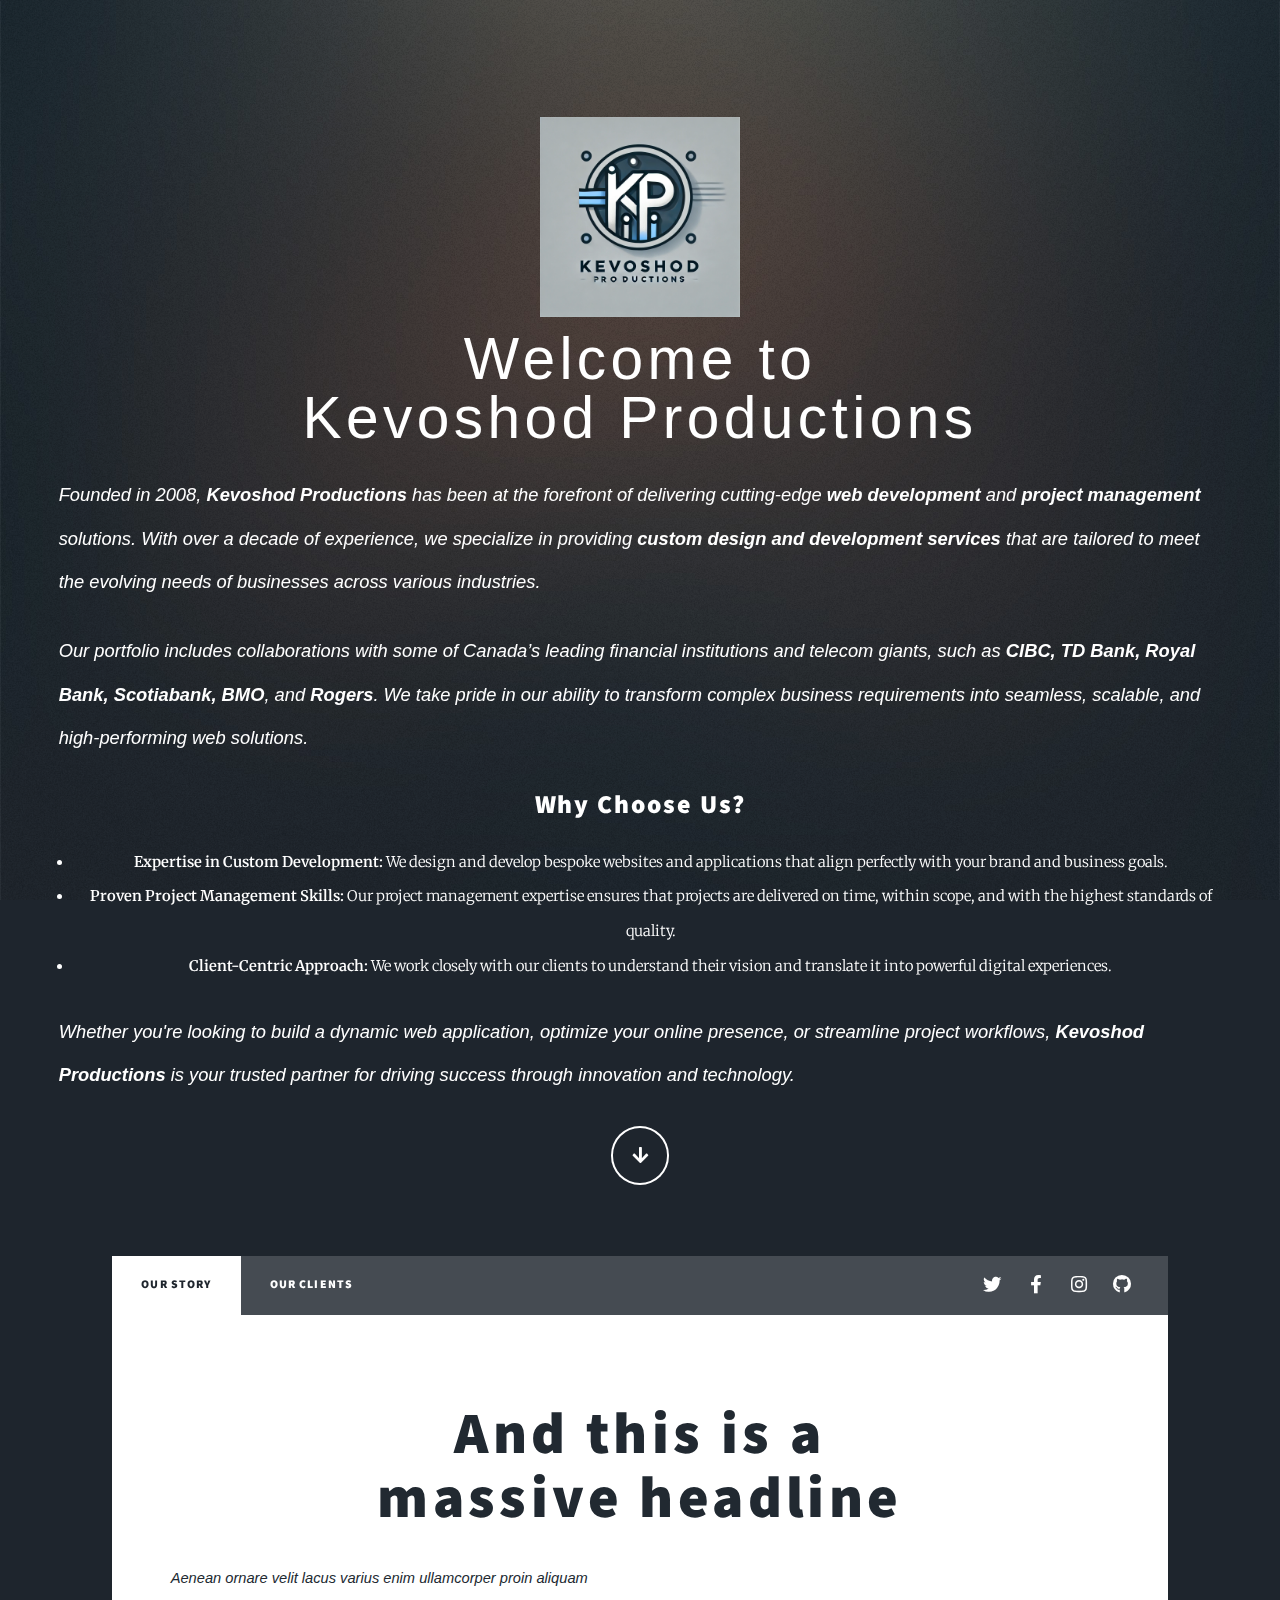
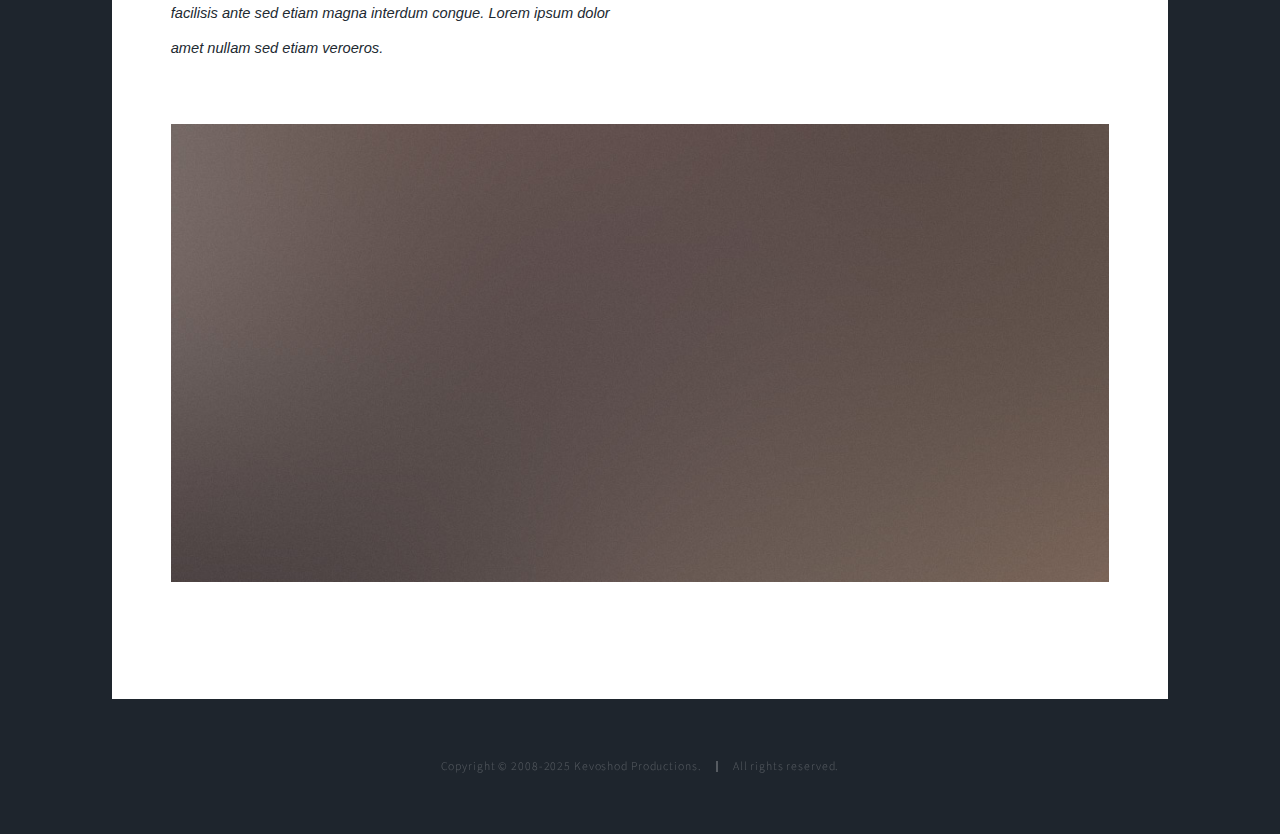
<file: index.html>
<!DOCTYPE HTML>
<!--
	Massively by HTML5 UP
	html5up.net | @ajlkn
	Free for personal and commercial use under the CCA 3.0 license (html5up.net/license)
-->
<html>
	<head>
		<title>Kevoshod Productions</title>
		<meta charset="utf-8" />
		<meta name="viewport" content="width=device-width, initial-scale=1, user-scalable=no" />
		<link rel="stylesheet" href="assets/css/main.css" />
		<link rel="icon" type="image/x-icon" href="favicon.ico">
		<noscript><link rel="stylesheet" href="assets/css/noscript.css" /></noscript>
	</head>
	<body class="is-preload">

		<!-- Wrapper -->
			<div id="wrapper" class="fade-in">

				<!-- Intro -->
					<div id="intro">
						<section id="logo" class="container">
							<div class="content">
								<img src="images/kevoshod-logo.png"
									 alt="Kevoshod Productions Logo"
									 width="200"
									 height="auto" />
							</div>
						</section>
						<h1>Welcome to<br />
						Kevoshod Productions</h1>
						<section id="about" class="container">
							<div class="content">
								<p>
									Founded in 2008, <strong>Kevoshod Productions</strong> has been at the forefront of delivering cutting-edge
									<strong>web development</strong> and <strong>project management</strong> solutions. With over a decade of experience, we specialize
									in providing <strong>custom design and development services</strong> that are tailored to meet the evolving needs of businesses
									across various industries.
								</p>

								<p>
									Our portfolio includes collaborations with some of Canada’s leading financial institutions and telecom giants, such as
									<strong>CIBC, TD Bank, Royal Bank, Scotiabank, BMO</strong>, and <strong>Rogers</strong>. We take pride in our ability to transform
									complex business requirements into seamless, scalable, and high-performing web solutions.
								</p>

								<h2>Why Choose Us?</h2>
								<ul>
									<li>
										<strong>Expertise in Custom Development:</strong> We design and develop bespoke websites and applications that align
										perfectly with your brand and business goals.
									</li>
									<li>
										<strong>Proven Project Management Skills:</strong> Our project management expertise ensures that projects are delivered
										on time, within scope, and with the highest standards of quality.
									</li>
									<li>
										<strong>Client-Centric Approach:</strong> We work closely with our clients to understand their vision and translate it
										into powerful digital experiences.
									</li>
								</ul>

								<p>
									Whether you're looking to build a dynamic web application, optimize your online presence, or streamline project workflows,
									<strong>Kevoshod Productions</strong> is your trusted partner for driving success through innovation and technology.
								</p>
							</div>
						</section>
						<ul class="actions">
							<li><a href="#header" class="button icon solid solo fa-arrow-down scrolly">Continue</a></li>
						</ul>
					</div>

				<!-- Header -->
					<header id="header">
						<a href="index.html" class="logo">Kevoshod Productions</a>
					</header>

				<!-- Nav -->
					<nav id="nav">
						<ul class="links">
							<li class="active"><a href="index.html">Our Story</a></li>
							<li><a href="generic.html">Our Clients</a></li>
<!--							<li><a href="elements.html">Elements Reference</a></li>-->
						</ul>
						<ul class="icons">
							<li><a href="#" class="icon brands fa-twitter"><span class="label">Twitter</span></a></li>
							<li><a href="#" class="icon brands fa-facebook-f"><span class="label">Facebook</span></a></li>
							<li><a href="#" class="icon brands fa-instagram"><span class="label">Instagram</span></a></li>
							<li><a href="#" class="icon brands fa-github"><span class="label">GitHub</span></a></li>
						</ul>
					</nav>

				<!-- Main -->
					<div id="main">

						<!-- Featured Post -->
							<article class="post featured">
								<header class="major">
<!--									<span class="date">April 25, 2017</span>-->
									<h2><a href="#">And this is a<br />
									massive headline</a></h2>
									<p>Aenean ornare velit lacus varius enim ullamcorper proin aliquam<br />
									facilisis ante sed etiam magna interdum congue. Lorem ipsum dolor<br />
									amet nullam sed etiam veroeros.</p>
								</header>
								<a href="#" class="image main"><img src="images/pic01.jpg" alt="" /></a>
<!--								<ul class="actions special">-->
<!--									<li><a href="#" class="button large">Full Story</a></li>-->
<!--								</ul>-->
							</article>

						<!-- Posts -->
<!--							<section class="posts">-->
<!--								<article>-->
<!--									<header>-->
<!--										<span class="date">April 24, 2017</span>-->
<!--										<h2><a href="#">Sed magna<br />-->
<!--										ipsum faucibus</a></h2>-->
<!--									</header>-->
<!--									<a href="#" class="image fit"><img src="images/pic02.jpg" alt="" /></a>-->
<!--									<p>Donec eget ex magna. Interdum et malesuada fames ac ante ipsum primis in faucibus. Pellentesque venenatis dolor imperdiet dolor mattis sagittis magna etiam.</p>-->
<!--									<ul class="actions special">-->
<!--										<li><a href="#" class="button">Full Story</a></li>-->
<!--									</ul>-->
<!--								</article>-->
<!--								<article>-->
<!--									<header>-->
<!--										<span class="date">April 22, 2017</span>-->
<!--										<h2><a href="#">Primis eget<br />-->
<!--										imperdiet lorem</a></h2>-->
<!--									</header>-->
<!--									<a href="#" class="image fit"><img src="images/pic03.jpg" alt="" /></a>-->
<!--									<p>Donec eget ex magna. Interdum et malesuada fames ac ante ipsum primis in faucibus. Pellentesque venenatis dolor imperdiet dolor mattis sagittis magna etiam.</p>-->
<!--									<ul class="actions special">-->
<!--										<li><a href="#" class="button">Full Story</a></li>-->
<!--									</ul>-->
<!--								</article>-->
<!--								<article>-->
<!--									<header>-->
<!--										<span class="date">April 18, 2017</span>-->
<!--										<h2><a href="#">Ante mattis<br />-->
<!--										interdum dolor</a></h2>-->
<!--									</header>-->
<!--									<a href="#" class="image fit"><img src="images/pic04.jpg" alt="" /></a>-->
<!--									<p>Donec eget ex magna. Interdum et malesuada fames ac ante ipsum primis in faucibus. Pellentesque venenatis dolor imperdiet dolor mattis sagittis magna etiam.</p>-->
<!--									<ul class="actions special">-->
<!--										<li><a href="#" class="button">Full Story</a></li>-->
<!--									</ul>-->
<!--								</article>-->
<!--								<article>-->
<!--									<header>-->
<!--										<span class="date">April 14, 2017</span>-->
<!--										<h2><a href="#">Tempus sed<br />-->
<!--										nulla imperdiet</a></h2>-->
<!--									</header>-->
<!--									<a href="#" class="image fit"><img src="images/pic05.jpg" alt="" /></a>-->
<!--									<p>Donec eget ex magna. Interdum et malesuada fames ac ante ipsum primis in faucibus. Pellentesque venenatis dolor imperdiet dolor mattis sagittis magna etiam.</p>-->
<!--									<ul class="actions special">-->
<!--										<li><a href="#" class="button">Full Story</a></li>-->
<!--									</ul>-->
<!--								</article>-->
<!--								<article>-->
<!--									<header>-->
<!--										<span class="date">April 11, 2017</span>-->
<!--										<h2><a href="#">Odio magna<br />-->
<!--										sed consectetur</a></h2>-->
<!--									</header>-->
<!--									<a href="#" class="image fit"><img src="images/pic06.jpg" alt="" /></a>-->
<!--									<p>Donec eget ex magna. Interdum et malesuada fames ac ante ipsum primis in faucibus. Pellentesque venenatis dolor imperdiet dolor mattis sagittis magna etiam.</p>-->
<!--									<ul class="actions special">-->
<!--										<li><a href="#" class="button">Full Story</a></li>-->
<!--									</ul>-->
<!--								</article>-->
<!--								<article>-->
<!--									<header>-->
<!--										<span class="date">April 7, 2017</span>-->
<!--										<h2><a href="#">Augue lorem<br />-->
<!--										primis vestibulum</a></h2>-->
<!--									</header>-->
<!--									<a href="#" class="image fit"><img src="images/pic07.jpg" alt="" /></a>-->
<!--									<p>Donec eget ex magna. Interdum et malesuada fames ac ante ipsum primis in faucibus. Pellentesque venenatis dolor imperdiet dolor mattis sagittis magna etiam.</p>-->
<!--									<ul class="actions special">-->
<!--										<li><a href="#" class="button">Full Story</a></li>-->
<!--									</ul>-->
<!--								</article>-->
<!--							</section>-->

						<!-- Footer -->
<!--							<footer>-->
<!--								<div class="pagination">-->
<!--									&lt;!&ndash;<a href="#" class="previous">Prev</a>&ndash;&gt;-->
<!--									<a href="#" class="page active">1</a>-->
<!--									<a href="#" class="page">2</a>-->
<!--									<a href="#" class="page">3</a>-->
<!--									<span class="extra">&hellip;</span>-->
<!--									<a href="#" class="page">8</a>-->
<!--									<a href="#" class="page">9</a>-->
<!--									<a href="#" class="page">10</a>-->
<!--									<a href="#" class="next">Next</a>-->
<!--								</div>-->
<!--							</footer>-->

					</div>

				<!-- Footer -->
<!--					<footer id="footer">-->
<!--						<section>-->
<!--							<form method="post" action="#">-->
<!--								<div class="fields">-->
<!--									<div class="field">-->
<!--										<label for="name">Name</label>-->
<!--										<input type="text" name="name" id="name" />-->
<!--									</div>-->
<!--									<div class="field">-->
<!--										<label for="email">Email</label>-->
<!--										<input type="text" name="email" id="email" />-->
<!--									</div>-->
<!--									<div class="field">-->
<!--										<label for="message">Message</label>-->
<!--										<textarea name="message" id="message" rows="3"></textarea>-->
<!--									</div>-->
<!--								</div>-->
<!--								<ul class="actions">-->
<!--									<li><input type="submit" value="Send Message" /></li>-->
<!--								</ul>-->
<!--							</form>-->
<!--						</section>-->
<!--						<section class="split contact">-->
<!--							<section class="alt">-->
<!--								<h3>Address</h3>-->
<!--								<p>1234 Somewhere Road #87257<br />-->
<!--								Nashville, TN 00000-0000</p>-->
<!--							</section>-->
<!--							<section>-->
<!--								<h3>Phone</h3>-->
<!--								<p><a href="#">(000) 000-0000</a></p>-->
<!--							</section>-->
<!--							<section>-->
<!--								<h3>Email</h3>-->
<!--								<p><a href="#">info@untitled.tld</a></p>-->
<!--							</section>-->
<!--							<section>-->
<!--								<h3>Social</h3>-->
<!--								<ul class="icons alt">-->
<!--									<li><a href="#" class="icon brands alt fa-twitter"><span class="label">Twitter</span></a></li>-->
<!--									<li><a href="#" class="icon brands alt fa-facebook-f"><span class="label">Facebook</span></a></li>-->
<!--									<li><a href="#" class="icon brands alt fa-instagram"><span class="label">Instagram</span></a></li>-->
<!--									<li><a href="#" class="icon brands alt fa-github"><span class="label">GitHub</span></a></li>-->
<!--								</ul>-->
<!--							</section>-->
<!--						</section>-->
<!--					</footer>-->

				<!-- Copyright -->
					<div id="copyright">
						<ul><li>Copyright © 2008-2025 Kevoshod Productions.</li><li> All rights reserved.</li></ul>
					</div>

			</div>

		<!-- Scripts -->
			<script src="assets/js/jquery.min.js"></script>
			<script src="assets/js/jquery.scrollex.min.js"></script>
			<script src="assets/js/jquery.scrolly.min.js"></script>
			<script src="assets/js/browser.min.js"></script>
			<script src="assets/js/breakpoints.min.js"></script>
			<script src="assets/js/util.js"></script>
			<script src="assets/js/main.js"></script>

	</body>
</html>
</file>
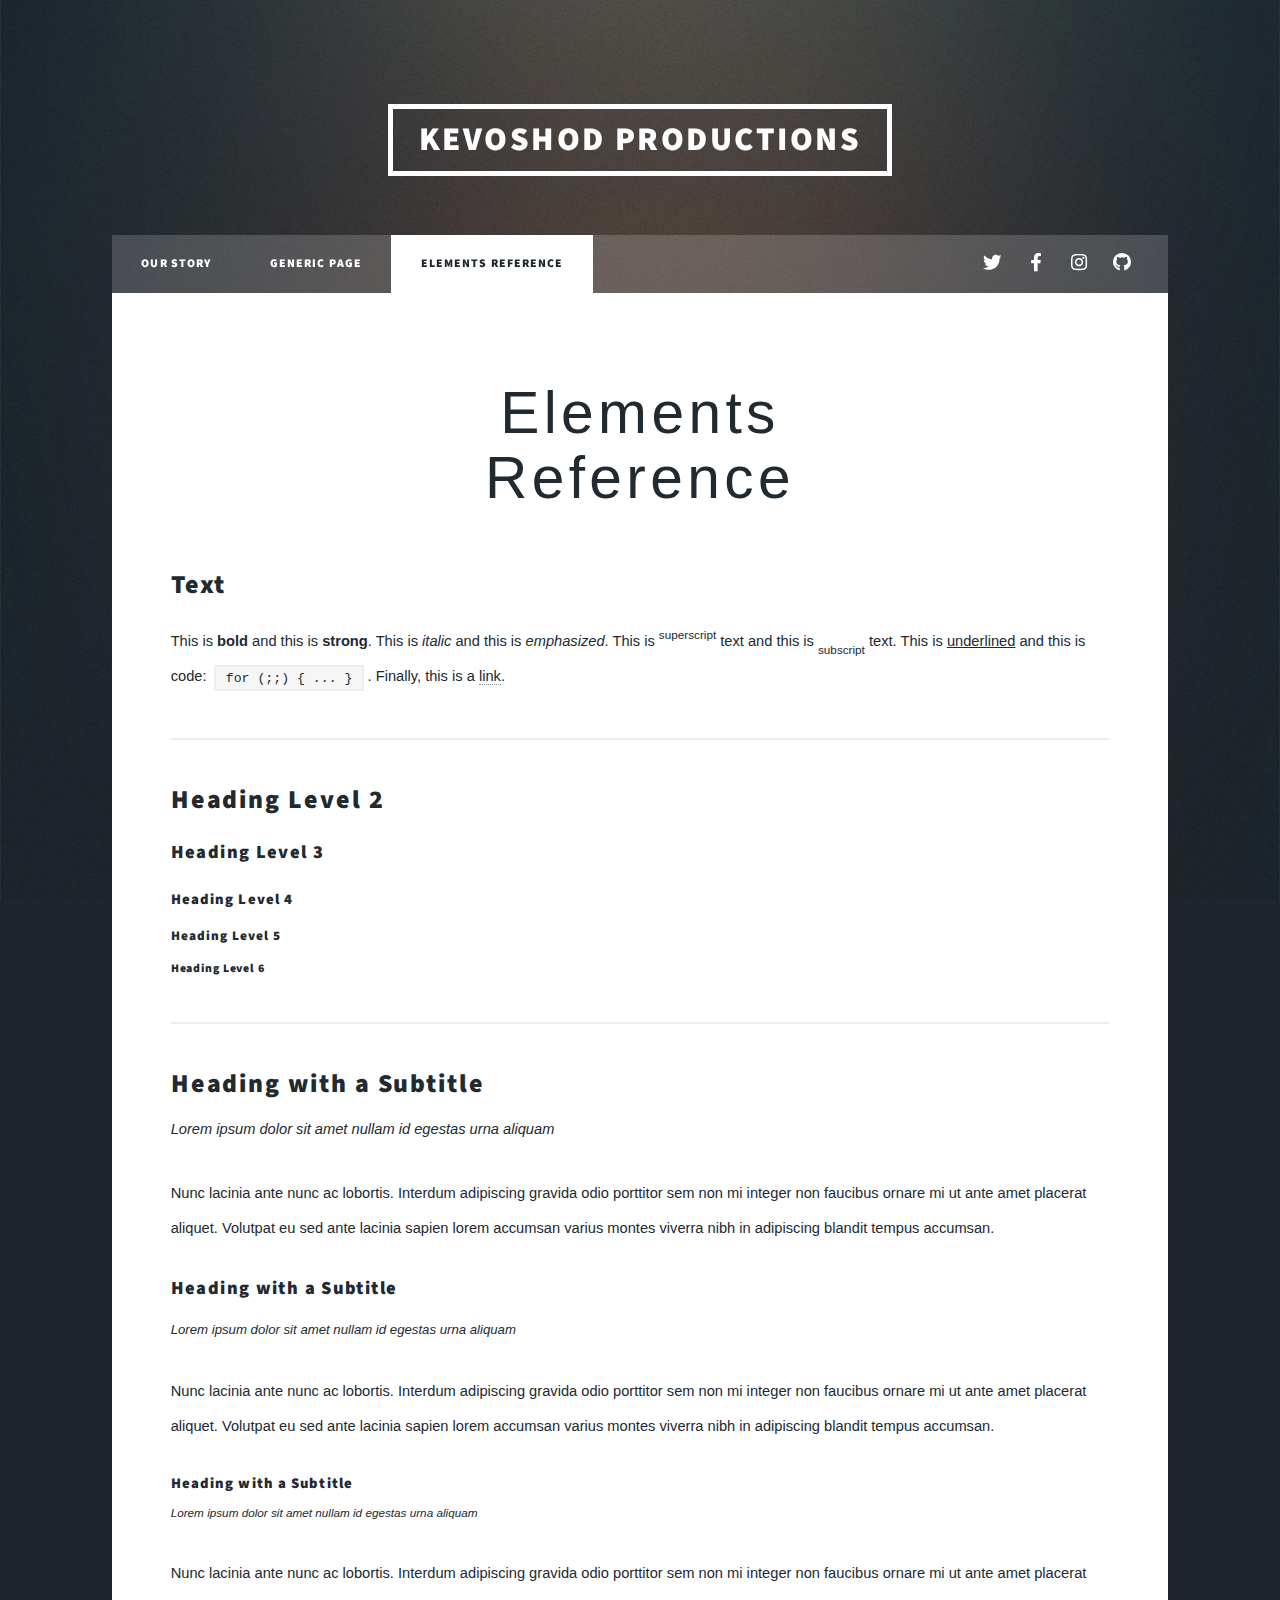
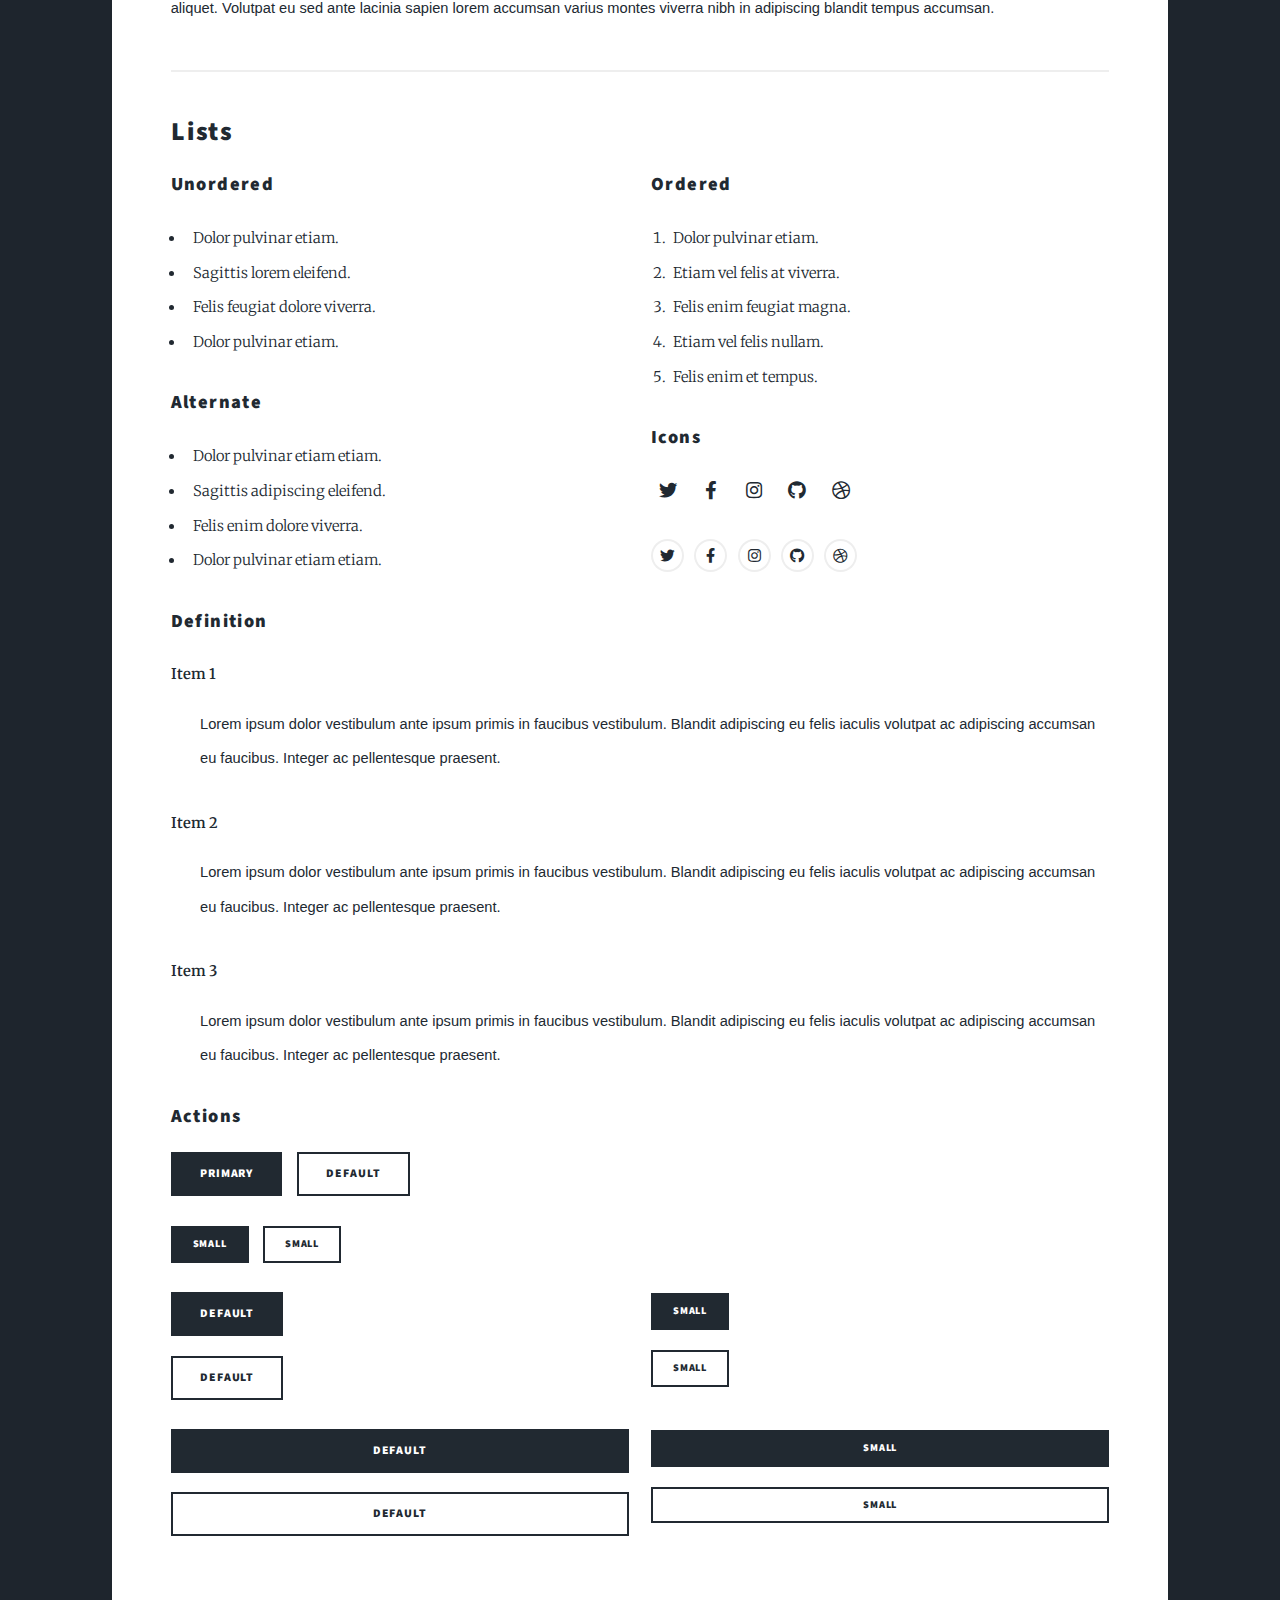
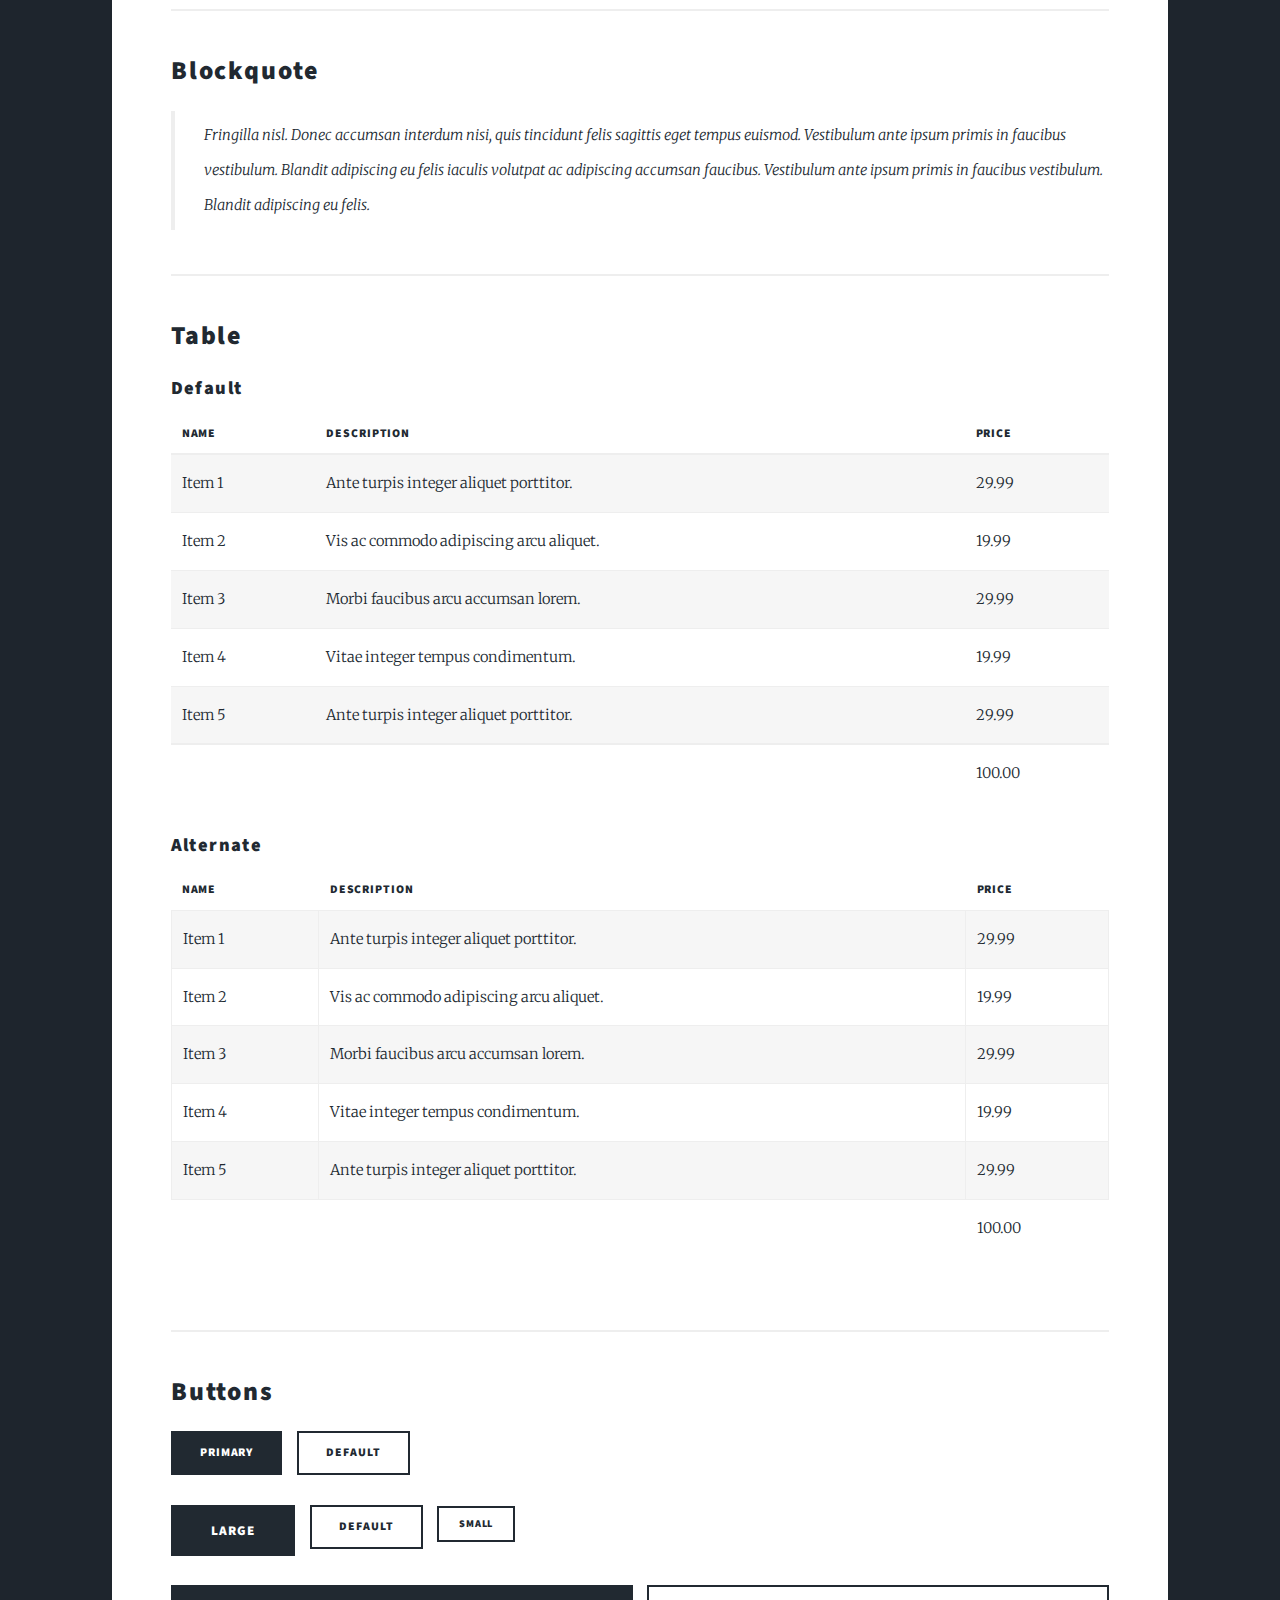
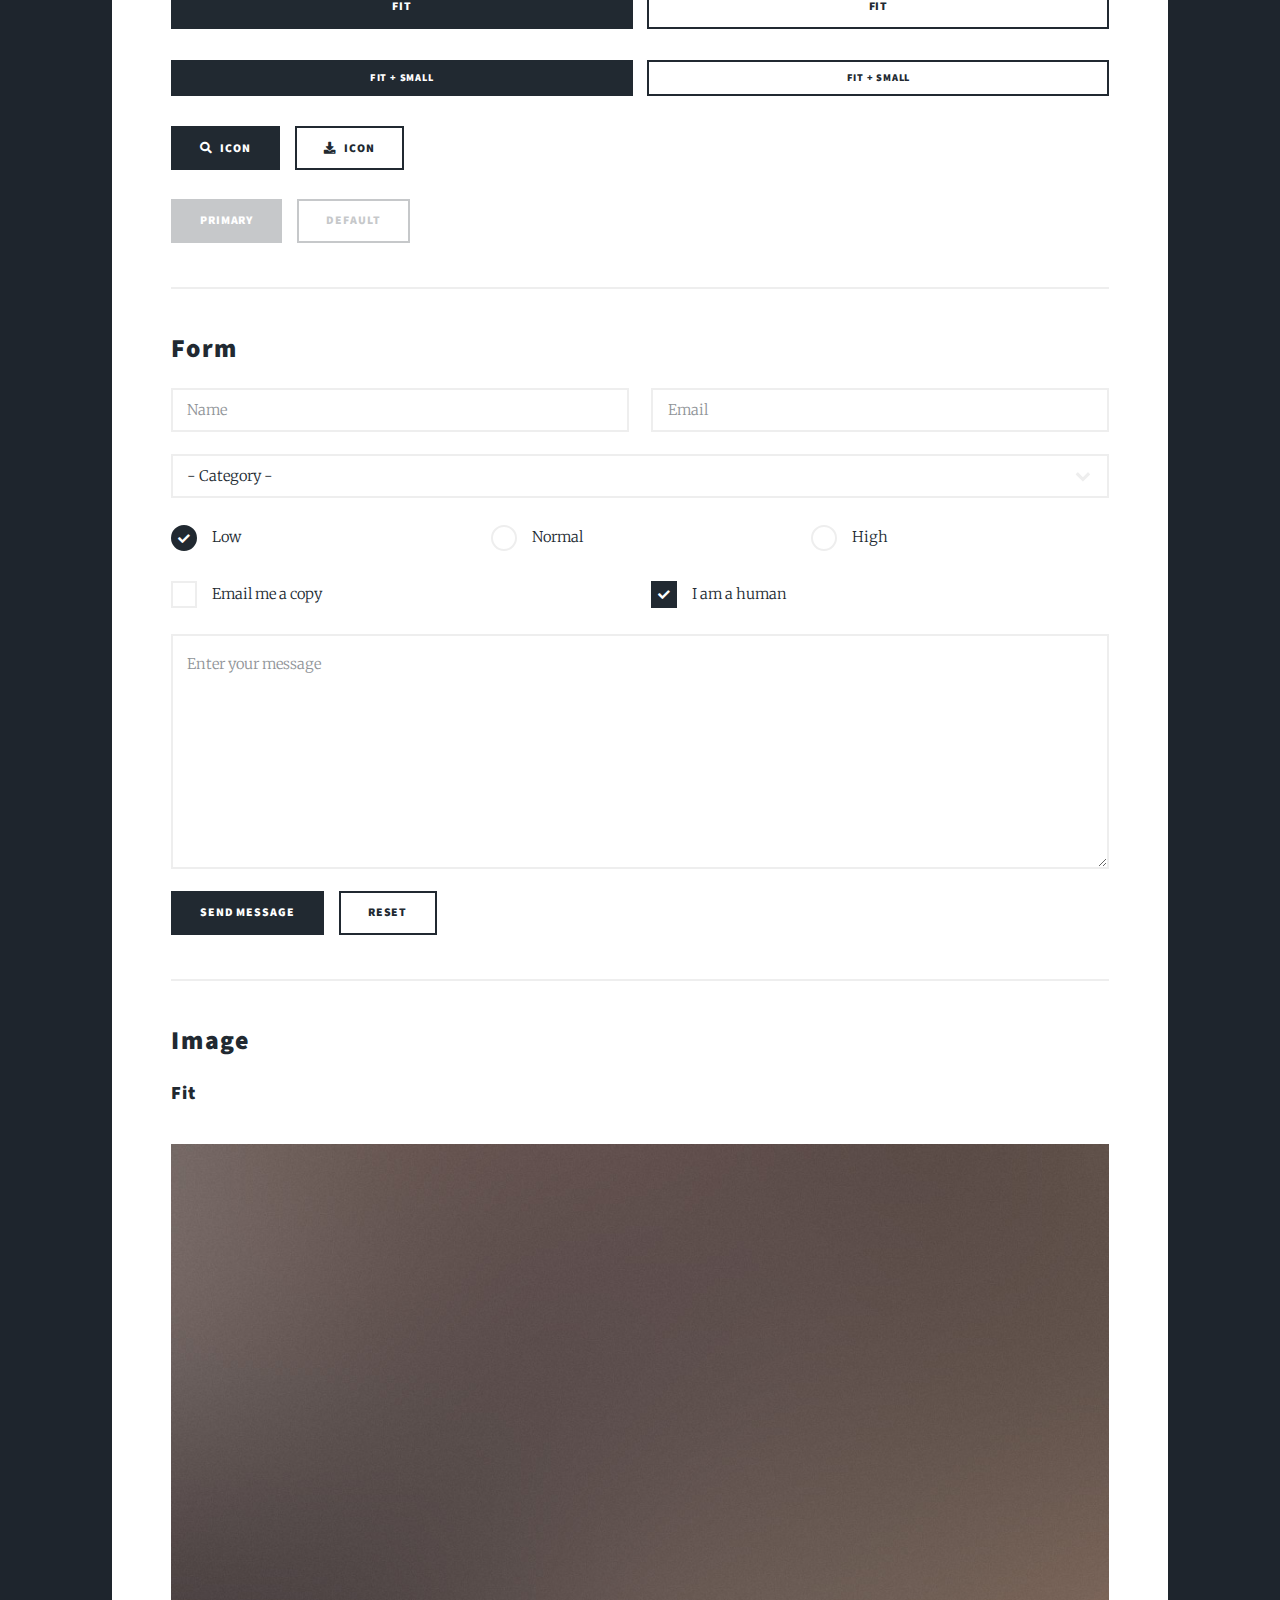
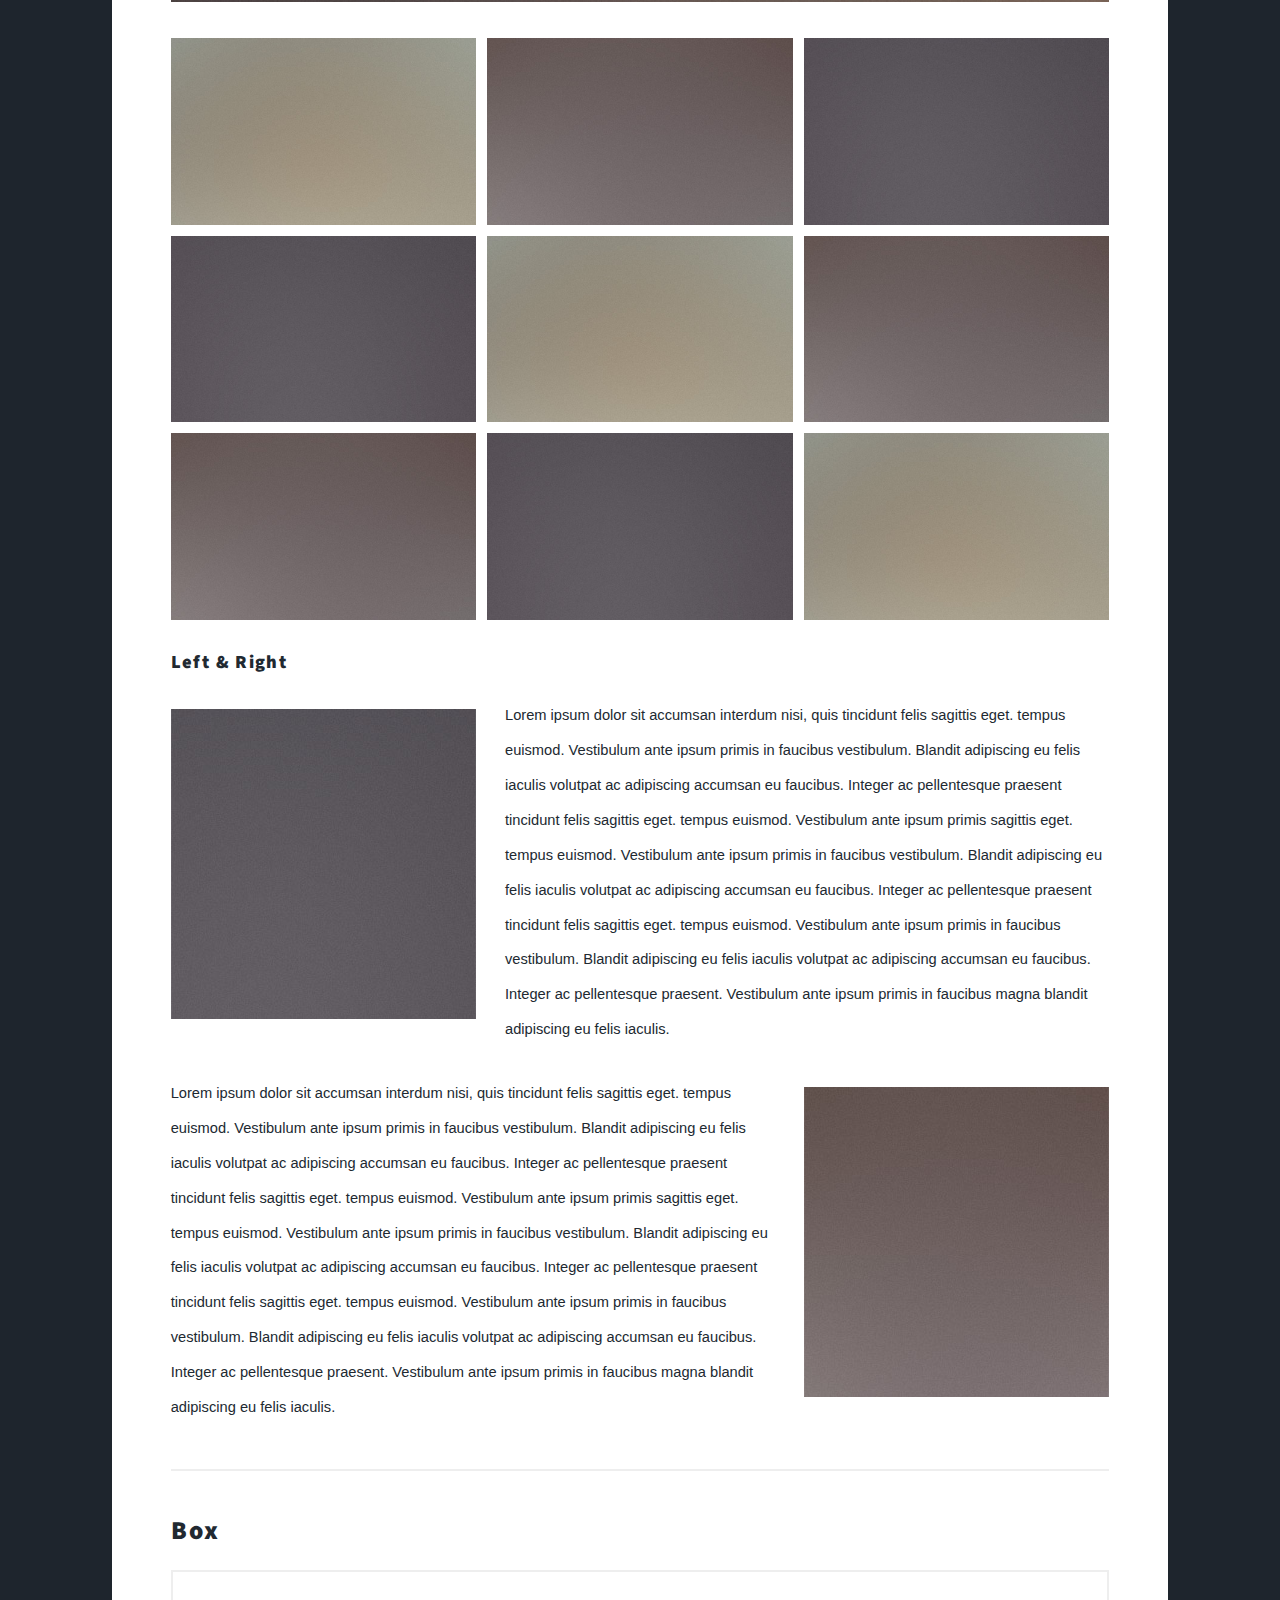
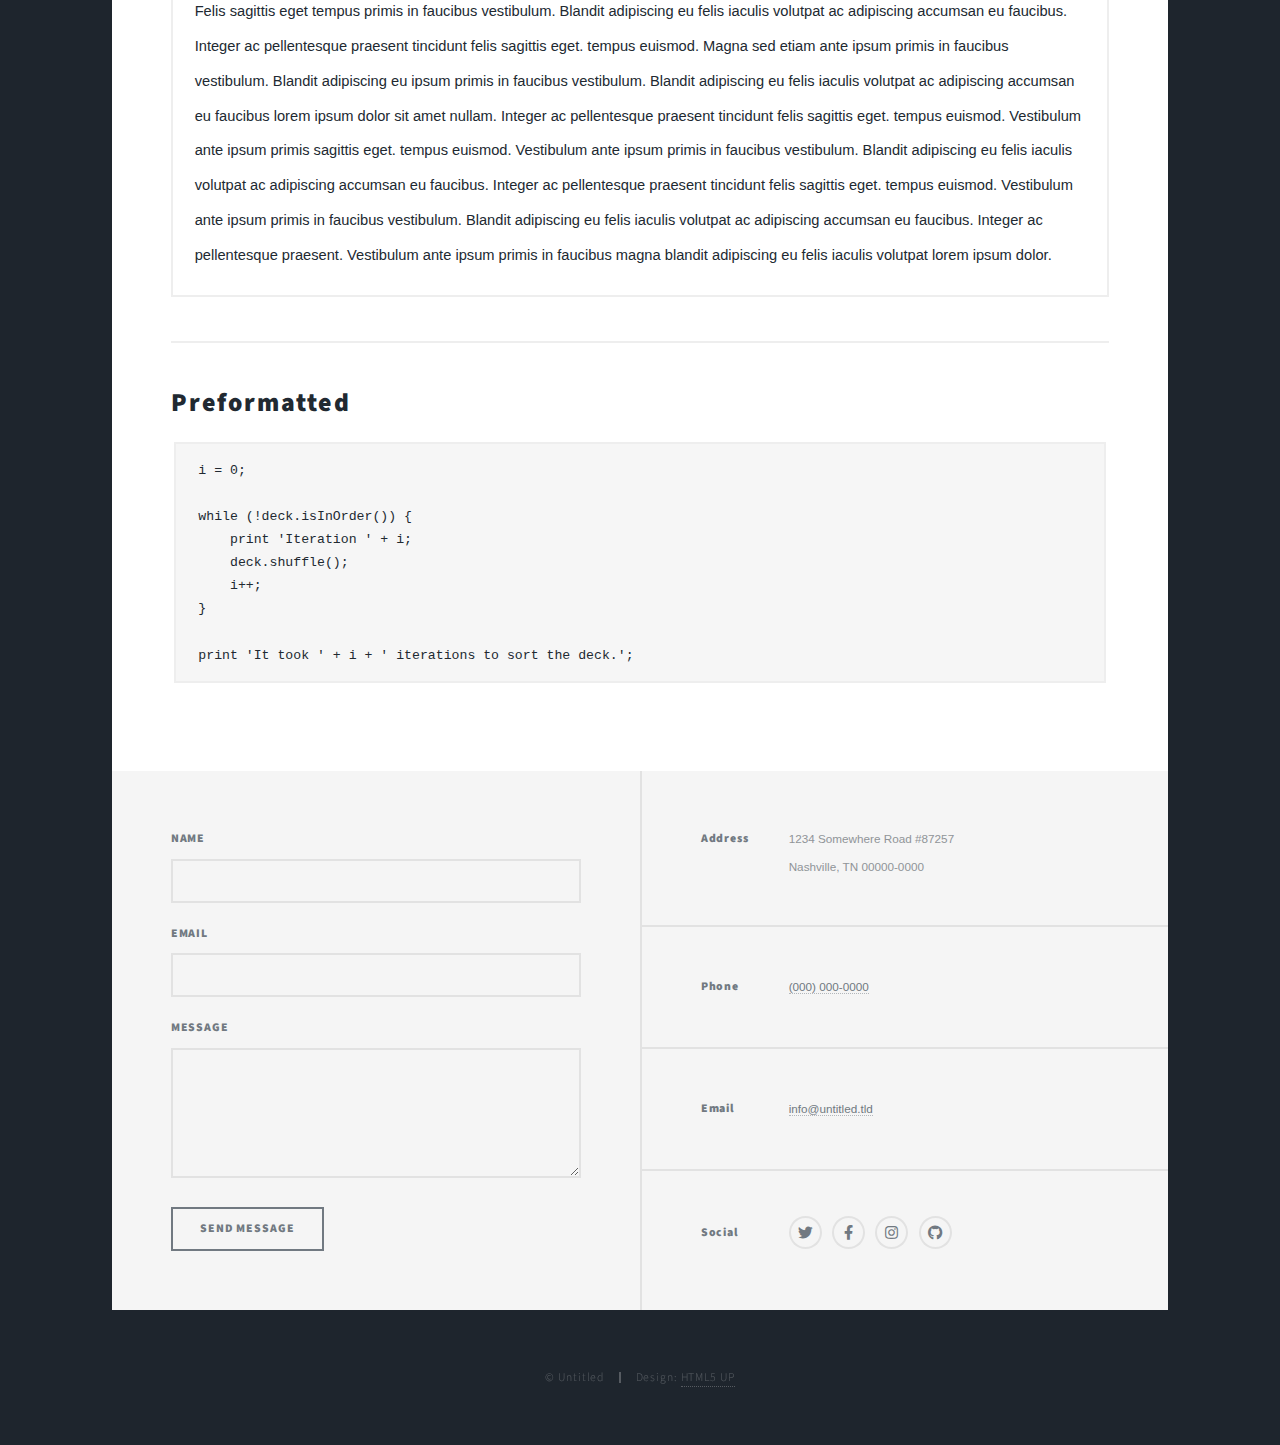
<file: elements.html>
<!DOCTYPE HTML>
<!--
	Massively by HTML5 UP
	html5up.net | @ajlkn
	Free for personal and commercial use under the CCA 3.0 license (html5up.net/license)
-->
<html>
	<head>
		<title>Elements Reference - Massively by HTML5 UP</title>
		<meta charset="utf-8" />
		<meta name="viewport" content="width=device-width, initial-scale=1, user-scalable=no" />
		<link rel="stylesheet" href="assets/css/main.css" />
		<noscript><link rel="stylesheet" href="assets/css/noscript.css" /></noscript>
	</head>
	<body class="is-preload">

		<!-- Wrapper -->
			<div id="wrapper">

				<!-- Header -->
					<header id="header">
						<a href="index.html" class="logo">Kevoshod Productions</a>
					</header>

				<!-- Nav -->
					<nav id="nav">
						<ul class="links">
							<li><a href="index.html">Our Story</a></li>
							<li><a href="generic.html">Generic Page</a></li>
							<li class="active"><a href="elements.html">Elements Reference</a></li>
						</ul>
						<ul class="icons">
							<li><a href="#" class="icon brands fa-twitter"><span class="label">Twitter</span></a></li>
							<li><a href="#" class="icon brands fa-facebook-f"><span class="label">Facebook</span></a></li>
							<li><a href="#" class="icon brands fa-instagram"><span class="label">Instagram</span></a></li>
							<li><a href="#" class="icon brands fa-github"><span class="label">GitHub</span></a></li>
						</ul>
					</nav>

				<!-- Main -->
					<div id="main">

						<!-- Post -->
							<section class="post">
								<header class="major">
									<h1>Elements<br />
									Reference</h1>
								</header>

								<!-- Text stuff -->
									<h2>Text</h2>
									<p>This is <b>bold</b> and this is <strong>strong</strong>. This is <i>italic</i> and this is <em>emphasized</em>.
									This is <sup>superscript</sup> text and this is <sub>subscript</sub> text.
									This is <u>underlined</u> and this is code: <code>for (;;) { ... }</code>.
									Finally, this is a <a href="#">link</a>.</p>
									<hr />
									<h2>Heading Level 2</h2>
									<h3>Heading Level 3</h3>
									<h4>Heading Level 4</h4>
									<h5>Heading Level 5</h5>
									<h6>Heading Level 6</h6>
									<hr />
									<header>
										<h2>Heading with a Subtitle</h2>
										<p>Lorem ipsum dolor sit amet nullam id egestas urna aliquam</p>
									</header>
									<p>Nunc lacinia ante nunc ac lobortis. Interdum adipiscing gravida odio porttitor sem non mi integer non faucibus ornare mi ut ante amet placerat aliquet. Volutpat eu sed ante lacinia sapien lorem accumsan varius montes viverra nibh in adipiscing blandit tempus accumsan.</p>
									<header>
										<h3>Heading with a Subtitle</h3>
										<p>Lorem ipsum dolor sit amet nullam id egestas urna aliquam</p>
									</header>
									<p>Nunc lacinia ante nunc ac lobortis. Interdum adipiscing gravida odio porttitor sem non mi integer non faucibus ornare mi ut ante amet placerat aliquet. Volutpat eu sed ante lacinia sapien lorem accumsan varius montes viverra nibh in adipiscing blandit tempus accumsan.</p>
									<header>
										<h4>Heading with a Subtitle</h4>
										<p>Lorem ipsum dolor sit amet nullam id egestas urna aliquam</p>
									</header>
									<p>Nunc lacinia ante nunc ac lobortis. Interdum adipiscing gravida odio porttitor sem non mi integer non faucibus ornare mi ut ante amet placerat aliquet. Volutpat eu sed ante lacinia sapien lorem accumsan varius montes viverra nibh in adipiscing blandit tempus accumsan.</p>

									<hr />

								<!-- Lists -->
									<h2>Lists</h2>
									<div class="row">
										<div class="col-6 col-12-small">

											<h3>Unordered</h3>
											<ul>
												<li>Dolor pulvinar etiam.</li>
												<li>Sagittis lorem eleifend.</li>
												<li>Felis feugiat dolore viverra.</li>
												<li>Dolor pulvinar etiam.</li>
											</ul>

											<h3>Alternate</h3>
											<ul class="alt">
												<li>Dolor pulvinar etiam etiam.</li>
												<li>Sagittis adipiscing eleifend.</li>
												<li>Felis enim dolore viverra.</li>
												<li>Dolor pulvinar etiam etiam.</li>
											</ul>

										</div>
										<div class="col-6 col-12-small">

											<h3>Ordered</h3>
											<ol>
												<li>Dolor pulvinar etiam.</li>
												<li>Etiam vel felis at viverra.</li>
												<li>Felis enim feugiat magna.</li>
												<li>Etiam vel felis nullam.</li>
												<li>Felis enim et tempus.</li>
											</ol>

											<h3>Icons</h3>
											<ul class="icons">
												<li><a href="#" class="icon brands fa-twitter"><span class="label">Twitter</span></a></li>
												<li><a href="#" class="icon brands fa-facebook-f"><span class="label">Facebook</span></a></li>
												<li><a href="#" class="icon brands fa-instagram"><span class="label">Instagram</span></a></li>
												<li><a href="#" class="icon brands fa-github"><span class="label">Github</span></a></li>
												<li><a href="#" class="icon brands fa-dribbble"><span class="label">Dribbble</span></a></li>
											</ul>
											<ul class="icons alt">
												<li><a href="#" class="icon brands alt fa-twitter"><span class="label">Twitter</span></a></li>
												<li><a href="#" class="icon brands alt fa-facebook-f"><span class="label">Facebook</span></a></li>
												<li><a href="#" class="icon brands alt fa-instagram"><span class="label">Instagram</span></a></li>
												<li><a href="#" class="icon brands alt fa-github"><span class="label">Github</span></a></li>
												<li><a href="#" class="icon brands alt fa-dribbble"><span class="label">Dribbble</span></a></li>
											</ul>

										</div>
									</div>
									<h3>Definition</h3>
									<dl>
										<dt>Item 1</dt>
										<dd>
											<p>Lorem ipsum dolor vestibulum ante ipsum primis in faucibus vestibulum. Blandit adipiscing eu felis iaculis volutpat ac adipiscing accumsan eu faucibus. Integer ac pellentesque praesent.</p>
										</dd>
										<dt>Item 2</dt>
										<dd>
											<p>Lorem ipsum dolor vestibulum ante ipsum primis in faucibus vestibulum. Blandit adipiscing eu felis iaculis volutpat ac adipiscing accumsan eu faucibus. Integer ac pellentesque praesent.</p>
										</dd>
										<dt>Item 3</dt>
										<dd>
											<p>Lorem ipsum dolor vestibulum ante ipsum primis in faucibus vestibulum. Blandit adipiscing eu felis iaculis volutpat ac adipiscing accumsan eu faucibus. Integer ac pellentesque praesent.</p>
										</dd>
									</dl>

									<h3>Actions</h3>
									<ul class="actions">
										<li><a href="#" class="button primary">Primary</a></li>
										<li><a href="#" class="button">Default</a></li>
									</ul>
									<ul class="actions small">
										<li><a href="#" class="button primary small">Small</a></li>
										<li><a href="#" class="button small">Small</a></li>
									</ul>
									<div class="row">
										<div class="col-6 col-12-small">
											<ul class="actions stacked">
												<li><a href="#" class="button primary">Default</a></li>
												<li><a href="#" class="button">Default</a></li>
											</ul>
										</div>
										<div class="col-6 col-12-small">
											<ul class="actions stacked">
												<li><a href="#" class="button primary small">Small</a></li>
												<li><a href="#" class="button small">Small</a></li>
											</ul>
										</div>
									</div>
									<div class="row">
										<div class="col-6 col-12-small">
											<ul class="actions stacked">
												<li><a href="#" class="button primary fit">Default</a></li>
												<li><a href="#" class="button fit">Default</a></li>
											</ul>
										</div>
										<div class="col-6 col-12-small">
											<ul class="actions stacked">
												<li><a href="#" class="button primary small fit">Small</a></li>
												<li><a href="#" class="button small fit">Small</a></li>
											</ul>
										</div>
									</div>

									<hr />

								<!-- Blockquote -->
									<h2>Blockquote</h2>
									<blockquote>Fringilla nisl. Donec accumsan interdum nisi, quis tincidunt felis sagittis eget tempus euismod. Vestibulum ante ipsum primis in faucibus vestibulum. Blandit adipiscing eu felis iaculis volutpat ac adipiscing accumsan faucibus. Vestibulum ante ipsum primis in faucibus vestibulum. Blandit adipiscing eu felis.</blockquote>

									<hr />

								<!-- Table -->
									<h2>Table</h2>

									<h3>Default</h3>
									<div class="table-wrapper">
										<table>
											<thead>
												<tr>
													<th>Name</th>
													<th>Description</th>
													<th>Price</th>
												</tr>
											</thead>
											<tbody>
												<tr>
													<td>Item 1</td>
													<td>Ante turpis integer aliquet porttitor.</td>
													<td>29.99</td>
												</tr>
												<tr>
													<td>Item 2</td>
													<td>Vis ac commodo adipiscing arcu aliquet.</td>
													<td>19.99</td>
												</tr>
												<tr>
													<td>Item 3</td>
													<td> Morbi faucibus arcu accumsan lorem.</td>
													<td>29.99</td>
												</tr>
												<tr>
													<td>Item 4</td>
													<td>Vitae integer tempus condimentum.</td>
													<td>19.99</td>
												</tr>
												<tr>
													<td>Item 5</td>
													<td>Ante turpis integer aliquet porttitor.</td>
													<td>29.99</td>
												</tr>
											</tbody>
											<tfoot>
												<tr>
													<td colspan="2"></td>
													<td>100.00</td>
												</tr>
											</tfoot>
										</table>
									</div>

									<h3>Alternate</h3>
									<div class="table-wrapper">
										<table class="alt">
											<thead>
												<tr>
													<th>Name</th>
													<th>Description</th>
													<th>Price</th>
												</tr>
											</thead>
											<tbody>
												<tr>
													<td>Item 1</td>
													<td>Ante turpis integer aliquet porttitor.</td>
													<td>29.99</td>
												</tr>
												<tr>
													<td>Item 2</td>
													<td>Vis ac commodo adipiscing arcu aliquet.</td>
													<td>19.99</td>
												</tr>
												<tr>
													<td>Item 3</td>
													<td> Morbi faucibus arcu accumsan lorem.</td>
													<td>29.99</td>
												</tr>
												<tr>
													<td>Item 4</td>
													<td>Vitae integer tempus condimentum.</td>
													<td>19.99</td>
												</tr>
												<tr>
													<td>Item 5</td>
													<td>Ante turpis integer aliquet porttitor.</td>
													<td>29.99</td>
												</tr>
											</tbody>
											<tfoot>
												<tr>
													<td colspan="2"></td>
													<td>100.00</td>
												</tr>
											</tfoot>
										</table>
									</div>

									<hr />

								<!-- Buttons -->
									<h2>Buttons</h2>
									<ul class="actions">
										<li><a href="#" class="button primary">Primary</a></li>
										<li><a href="#" class="button">Default</a></li>
									</ul>
									<ul class="actions">
										<li><a href="#" class="button primary large">Large</a></li>
										<li><a href="#" class="button">Default</a></li>
										<li><a href="#" class="button small">Small</a></li>
									</ul>
									<ul class="actions fit">
										<li><a href="#" class="button primary fit">Fit</a></li>
										<li><a href="#" class="button fit">Fit</a></li>
									</ul>
									<ul class="actions fit small">
										<li><a href="#" class="button primary fit small">Fit + Small</a></li>
										<li><a href="#" class="button fit small">Fit + Small</a></li>
									</ul>
									<ul class="actions">
										<li><a href="#" class="button primary icon solid fa-search">Icon</a></li>
										<li><a href="#" class="button icon solid fa-download">Icon</a></li>
									</ul>
									<ul class="actions">
										<li><span class="button primary disabled">Primary</span></li>
										<li><span class="button disabled">Default</span></li>
									</ul>

									<hr />

								<!-- Form -->
									<h2>Form</h2>

									<form method="post" action="#">
										<div class="row gtr-uniform">
											<div class="col-6 col-12-xsmall">
												<input type="text" name="demo-name" id="demo-name" value="" placeholder="Name" />
											</div>
											<div class="col-6 col-12-xsmall">
												<input type="email" name="demo-email" id="demo-email" value="" placeholder="Email" />
											</div>
											<!-- Break -->
											<div class="col-12">
												<select name="demo-category" id="demo-category">
													<option value="">- Category -</option>
													<option value="1">Manufacturing</option>
													<option value="1">Shipping</option>
													<option value="1">Administration</option>
													<option value="1">Human Resources</option>
												</select>
											</div>
											<!-- Break -->
											<div class="col-4 col-12-small">
												<input type="radio" id="demo-priority-low" name="demo-priority" checked>
												<label for="demo-priority-low">Low</label>
											</div>
											<div class="col-4 col-12-small">
												<input type="radio" id="demo-priority-normal" name="demo-priority">
												<label for="demo-priority-normal">Normal</label>
											</div>
											<div class="col-4 col-12-small">
												<input type="radio" id="demo-priority-high" name="demo-priority">
												<label for="demo-priority-high">High</label>
											</div>
											<!-- Break -->
											<div class="col-6 col-12-small">
												<input type="checkbox" id="demo-copy" name="demo-copy">
												<label for="demo-copy">Email me a copy</label>
											</div>
											<div class="col-6 col-12-small">
												<input type="checkbox" id="demo-human" name="demo-human" checked>
												<label for="demo-human">I am a human</label>
											</div>
											<!-- Break -->
											<div class="col-12">
												<textarea name="demo-message" id="demo-message" placeholder="Enter your message" rows="6"></textarea>
											</div>
											<!-- Break -->
											<div class="col-12">
												<ul class="actions">
													<li><input type="submit" value="Send Message" class="primary" /></li>
													<li><input type="reset" value="Reset" /></li>
												</ul>
											</div>
										</div>
									</form>

									<hr />

								<!-- Image -->
									<h2>Image</h2>

									<h3>Fit</h3>
									<span class="image fit"><img src="images/pic01.jpg" alt="" /></span>
									<div class="box alt">
										<div class="row gtr-50 gtr-uniform">
											<div class="col-4"><span class="image fit"><img src="images/pic02.jpg" alt="" /></span></div>
											<div class="col-4"><span class="image fit"><img src="images/pic03.jpg" alt="" /></span></div>
											<div class="col-4"><span class="image fit"><img src="images/pic04.jpg" alt="" /></span></div>
											<!-- Break -->
											<div class="col-4"><span class="image fit"><img src="images/pic04.jpg" alt="" /></span></div>
											<div class="col-4"><span class="image fit"><img src="images/pic02.jpg" alt="" /></span></div>
											<div class="col-4"><span class="image fit"><img src="images/pic03.jpg" alt="" /></span></div>
											<!-- Break -->
											<div class="col-4"><span class="image fit"><img src="images/pic03.jpg" alt="" /></span></div>
											<div class="col-4"><span class="image fit"><img src="images/pic04.jpg" alt="" /></span></div>
											<div class="col-4"><span class="image fit"><img src="images/pic02.jpg" alt="" /></span></div>
										</div>
									</div>

									<h3>Left &amp; Right</h3>
									<p><span class="image left"><img src="images/pic08.jpg" alt="" /></span>Lorem ipsum dolor sit accumsan interdum nisi, quis tincidunt felis sagittis eget. tempus euismod. Vestibulum ante ipsum primis in faucibus vestibulum. Blandit adipiscing eu felis iaculis volutpat ac adipiscing accumsan eu faucibus. Integer ac pellentesque praesent tincidunt felis sagittis eget. tempus euismod. Vestibulum ante ipsum primis sagittis eget. tempus euismod. Vestibulum ante ipsum primis in faucibus vestibulum. Blandit adipiscing eu felis iaculis volutpat ac adipiscing accumsan eu faucibus. Integer ac pellentesque praesent tincidunt felis sagittis eget. tempus euismod. Vestibulum ante ipsum primis in faucibus vestibulum. Blandit adipiscing eu felis iaculis volutpat ac adipiscing accumsan eu faucibus. Integer ac pellentesque praesent. Vestibulum ante ipsum primis in faucibus magna blandit adipiscing eu felis iaculis.</p>
									<p><span class="image right"><img src="images/pic09.jpg" alt="" /></span>Lorem ipsum dolor sit accumsan interdum nisi, quis tincidunt felis sagittis eget. tempus euismod. Vestibulum ante ipsum primis in faucibus vestibulum. Blandit adipiscing eu felis iaculis volutpat ac adipiscing accumsan eu faucibus. Integer ac pellentesque praesent tincidunt felis sagittis eget. tempus euismod. Vestibulum ante ipsum primis sagittis eget. tempus euismod. Vestibulum ante ipsum primis in faucibus vestibulum. Blandit adipiscing eu felis iaculis volutpat ac adipiscing accumsan eu faucibus. Integer ac pellentesque praesent tincidunt felis sagittis eget. tempus euismod. Vestibulum ante ipsum primis in faucibus vestibulum. Blandit adipiscing eu felis iaculis volutpat ac adipiscing accumsan eu faucibus. Integer ac pellentesque praesent. Vestibulum ante ipsum primis in faucibus magna blandit adipiscing eu felis iaculis.</p>

									<hr />

								<!-- Box -->
									<h2>Box</h2>
									<div class="box">
										<p>Felis sagittis eget tempus primis in faucibus vestibulum. Blandit adipiscing eu felis iaculis volutpat ac adipiscing accumsan eu faucibus. Integer ac pellentesque praesent tincidunt felis sagittis eget. tempus euismod. Magna sed etiam ante ipsum primis in faucibus vestibulum. Blandit adipiscing eu ipsum primis in faucibus vestibulum. Blandit adipiscing eu felis iaculis volutpat ac adipiscing accumsan eu faucibus lorem ipsum dolor sit amet nullam. Integer ac pellentesque praesent tincidunt felis sagittis eget. tempus euismod. Vestibulum ante ipsum primis sagittis eget. tempus euismod. Vestibulum ante ipsum primis in faucibus vestibulum. Blandit adipiscing eu felis iaculis volutpat ac adipiscing accumsan eu faucibus. Integer ac pellentesque praesent tincidunt felis sagittis eget. tempus euismod. Vestibulum ante ipsum primis in faucibus vestibulum. Blandit adipiscing eu felis iaculis volutpat ac adipiscing accumsan eu faucibus. Integer ac pellentesque praesent. Vestibulum ante ipsum primis in faucibus magna blandit adipiscing eu felis iaculis volutpat lorem ipsum dolor.</p>
									</div>

									<hr />

								<!-- Preformatted Code -->
									<h2>Preformatted</h2>
									<pre><code>i = 0;

while (!deck.isInOrder()) {
    print 'Iteration ' + i;
    deck.shuffle();
    i++;
}

print 'It took ' + i + ' iterations to sort the deck.';
</code></pre>

							</section>

					</div>

				<!-- Footer -->
					<footer id="footer">
						<section>
							<form method="post" action="#">
								<div class="fields">
									<div class="field">
										<label for="name">Name</label>
										<input type="text" name="name" id="name" />
									</div>
									<div class="field">
										<label for="email">Email</label>
										<input type="text" name="email" id="email" />
									</div>
									<div class="field">
										<label for="message">Message</label>
										<textarea name="message" id="message" rows="3"></textarea>
									</div>
								</div>
								<ul class="actions">
									<li><input type="submit" value="Send Message" /></li>
								</ul>
							</form>
						</section>
						<section class="split contact">
							<section class="alt">
								<h3>Address</h3>
								<p>1234 Somewhere Road #87257<br />
								Nashville, TN 00000-0000</p>
							</section>
							<section>
								<h3>Phone</h3>
								<p><a href="#">(000) 000-0000</a></p>
							</section>
							<section>
								<h3>Email</h3>
								<p><a href="#">info@untitled.tld</a></p>
							</section>
							<section>
								<h3>Social</h3>
								<ul class="icons alt">
									<li><a href="#" class="icon brands alt fa-twitter"><span class="label">Twitter</span></a></li>
									<li><a href="#" class="icon brands alt fa-facebook-f"><span class="label">Facebook</span></a></li>
									<li><a href="#" class="icon brands alt fa-instagram"><span class="label">Instagram</span></a></li>
									<li><a href="#" class="icon brands alt fa-github"><span class="label">GitHub</span></a></li>
								</ul>
							</section>
						</section>
					</footer>

				<!-- Copyright -->
					<div id="copyright">
						<ul><li>&copy; Untitled</li><li>Design: <a href="https://html5up.net">HTML5 UP</a></li></ul>
					</div>

			</div>

		<!-- Scripts -->
			<script src="assets/js/jquery.min.js"></script>
			<script src="assets/js/jquery.scrollex.min.js"></script>
			<script src="assets/js/jquery.scrolly.min.js"></script>
			<script src="assets/js/browser.min.js"></script>
			<script src="assets/js/breakpoints.min.js"></script>
			<script src="assets/js/util.js"></script>
			<script src="assets/js/main.js"></script>

	</body>
</html>
</file>
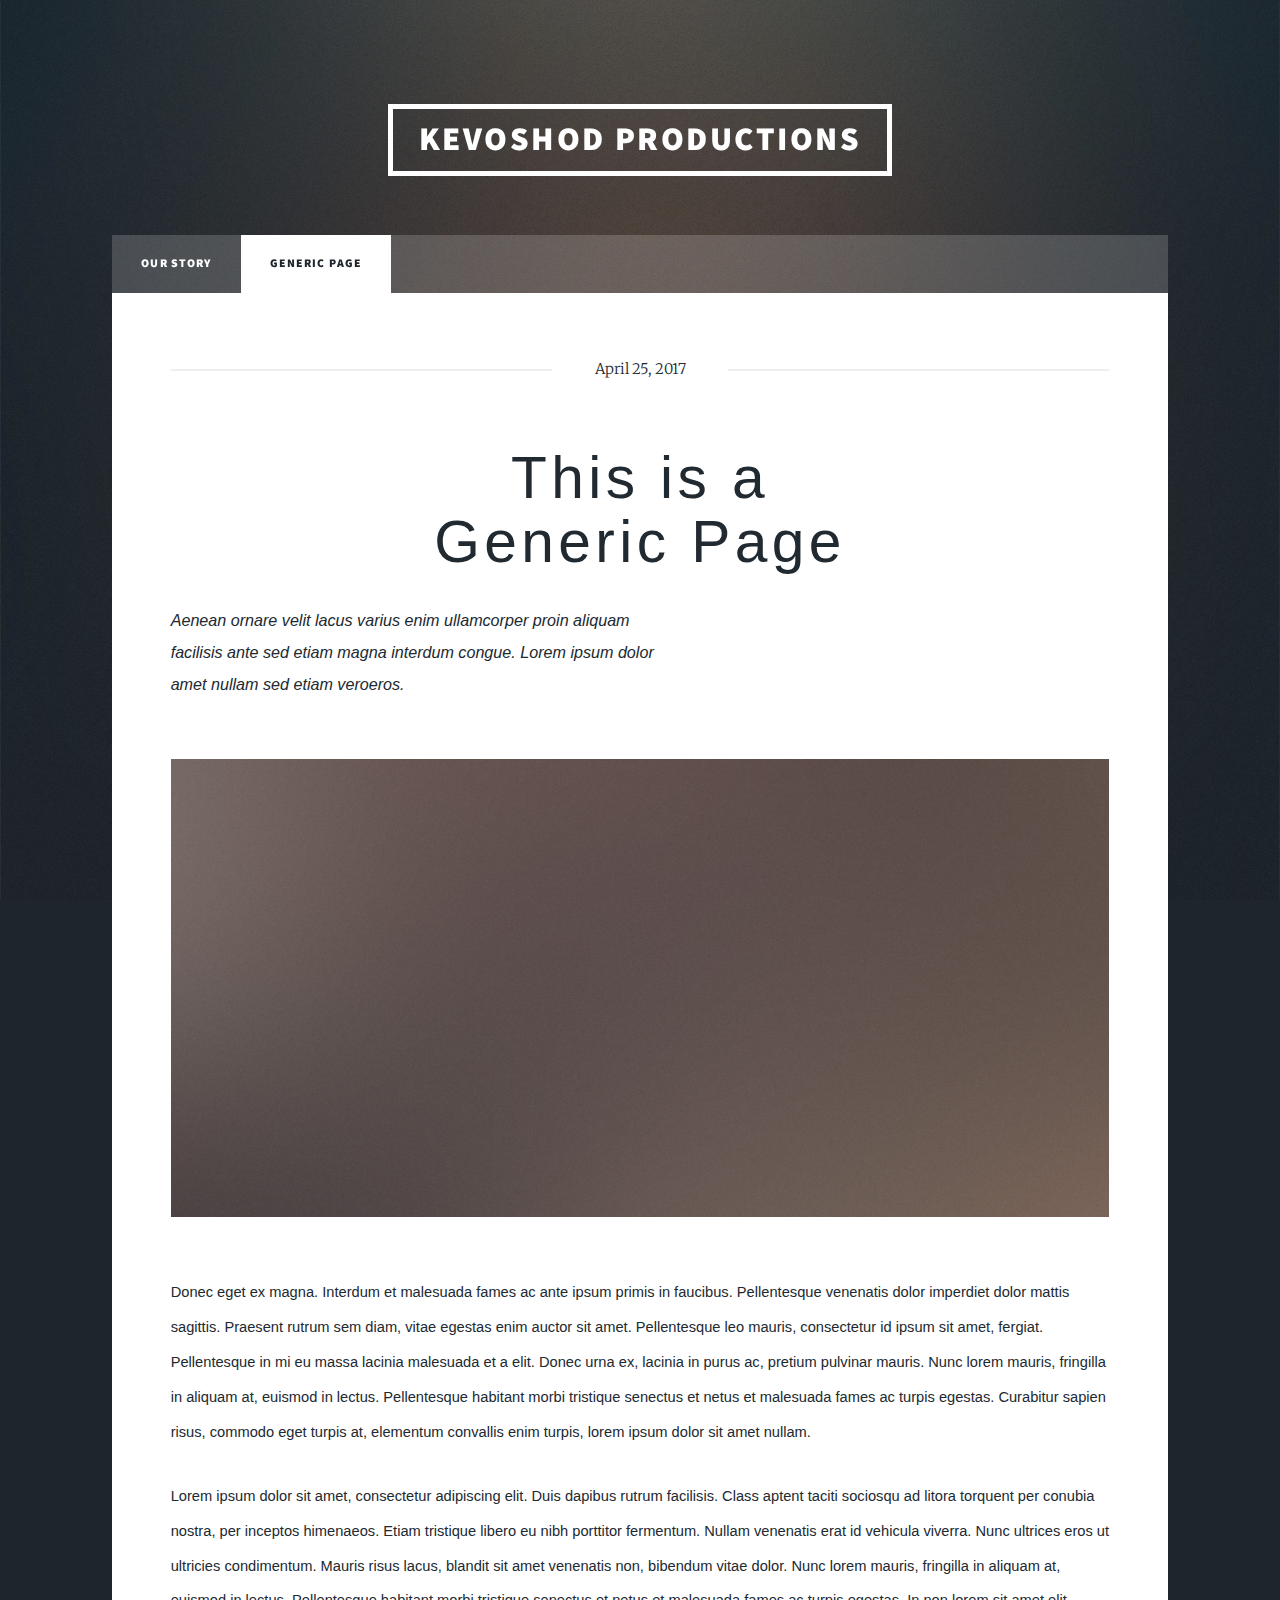
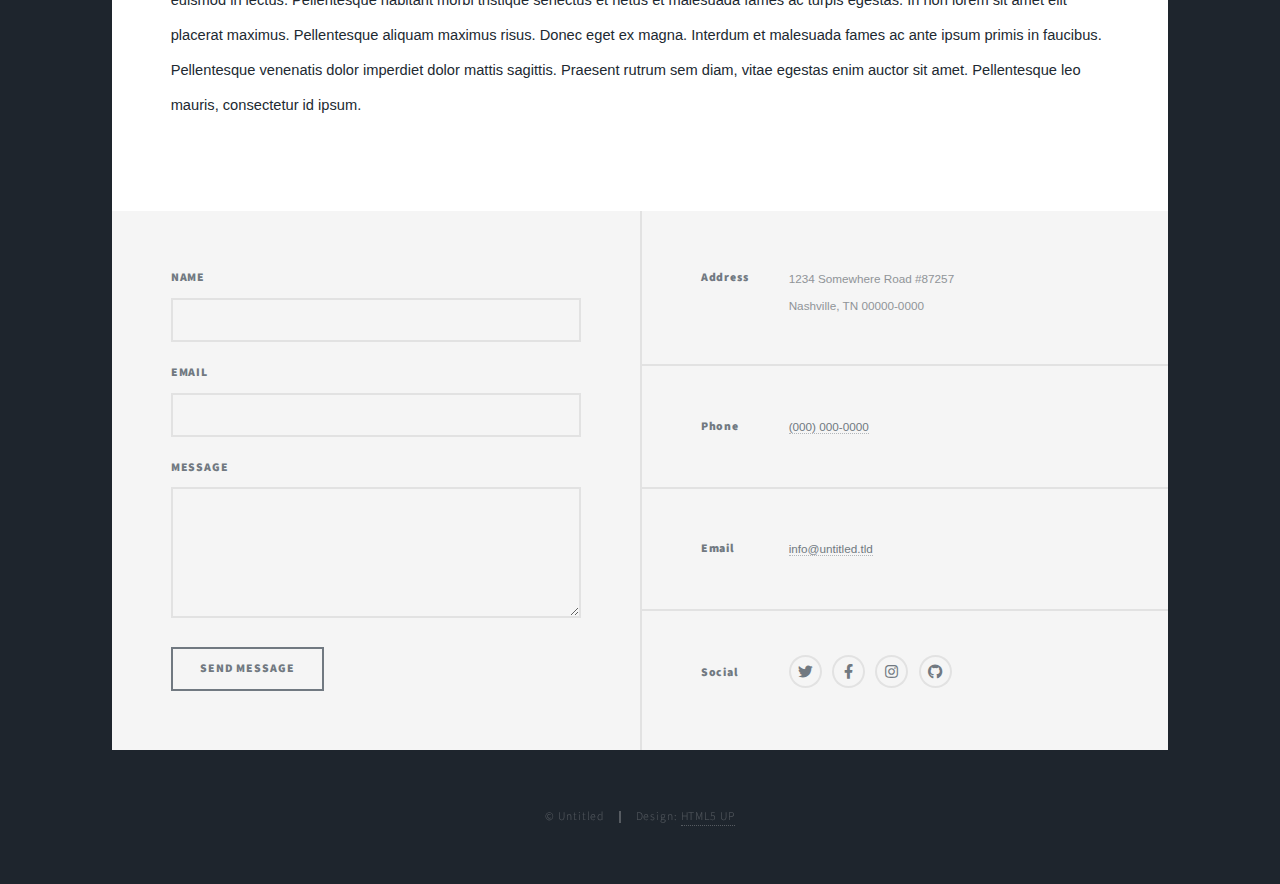
<file: generic.html>
<!DOCTYPE HTML>
<!--
	Massively by HTML5 UP
	html5up.net | @ajlkn
	Free for personal and commercial use under the CCA 3.0 license (html5up.net/license)
-->
<html>
	<head>
		<title>Our Clients</title>
		<meta charset="utf-8" />
		<meta name="viewport" content="width=device-width, initial-scale=1, user-scalable=no" />
		<link rel="stylesheet" href="assets/css/main.css" />
		<noscript><link rel="stylesheet" href="assets/css/noscript.css" /></noscript>
	</head>
	<body class="is-preload">

		<!-- Wrapper -->
			<div id="wrapper">

				<!-- Header -->
					<header id="header">
						<a href="index.html" class="logo">Kevoshod Productions</a>
					</header>

				<!-- Nav -->
					<nav id="nav">
						<ul class="links">
							<li><a href="index.html">Our Story</a></li>
							<li class="active"><a href="generic.html">Generic Page</a></li>
<!--							<li><a href="elements.html">Elements Reference</a></li>-->
						</ul>
<!--						<ul class="icons">-->
<!--							<li><a href="#" class="icon brands fa-twitter"><span class="label">Twitter</span></a></li>-->
<!--							<li><a href="#" class="icon brands fa-facebook-f"><span class="label">Facebook</span></a></li>-->
<!--							<li><a href="#" class="icon brands fa-instagram"><span class="label">Instagram</span></a></li>-->
<!--							<li><a href="#" class="icon brands fa-github"><span class="label">GitHub</span></a></li>-->
<!--						</ul>-->
					</nav>

				<!-- Main -->
					<div id="main">

						<!-- Post -->
							<section class="post">
								<header class="major">
									<span class="date">April 25, 2017</span>
									<h1>This is a<br />
									Generic Page</h1>
									<p>Aenean ornare velit lacus varius enim ullamcorper proin aliquam<br />
									facilisis ante sed etiam magna interdum congue. Lorem ipsum dolor<br />
									amet nullam sed etiam veroeros.</p>
								</header>
								<div class="image main"><img src="images/pic01.jpg" alt="" /></div>
								<p>Donec eget ex magna. Interdum et malesuada fames ac ante ipsum primis in faucibus. Pellentesque venenatis dolor imperdiet dolor mattis sagittis. Praesent rutrum sem diam, vitae egestas enim auctor sit amet. Pellentesque leo mauris, consectetur id ipsum sit amet, fergiat. Pellentesque in mi eu massa lacinia malesuada et a elit. Donec urna ex, lacinia in purus ac, pretium pulvinar mauris. Nunc lorem mauris, fringilla in aliquam at, euismod in lectus. Pellentesque habitant morbi tristique senectus et netus et malesuada fames ac turpis egestas. Curabitur sapien risus, commodo eget turpis at, elementum convallis enim turpis, lorem ipsum dolor sit amet nullam.</p>
								<p>Lorem ipsum dolor sit amet, consectetur adipiscing elit. Duis dapibus rutrum facilisis. Class aptent taciti sociosqu ad litora torquent per conubia nostra, per inceptos himenaeos. Etiam tristique libero eu nibh porttitor fermentum. Nullam venenatis erat id vehicula viverra. Nunc ultrices eros ut ultricies condimentum. Mauris risus lacus, blandit sit amet venenatis non, bibendum vitae dolor. Nunc lorem mauris, fringilla in aliquam at, euismod in lectus. Pellentesque habitant morbi tristique senectus et netus et malesuada fames ac turpis egestas. In non lorem sit amet elit placerat maximus. Pellentesque aliquam maximus risus. Donec eget ex magna. Interdum et malesuada fames ac ante ipsum primis in faucibus. Pellentesque venenatis dolor imperdiet dolor mattis sagittis. Praesent rutrum sem diam, vitae egestas enim auctor sit amet. Pellentesque leo mauris, consectetur id ipsum.</p>
							</section>

					</div>

				<!-- Footer -->
					<footer id="footer">
						<section>
							<form method="post" action="#">
								<div class="fields">
									<div class="field">
										<label for="name">Name</label>
										<input type="text" name="name" id="name" />
									</div>
									<div class="field">
										<label for="email">Email</label>
										<input type="text" name="email" id="email" />
									</div>
									<div class="field">
										<label for="message">Message</label>
										<textarea name="message" id="message" rows="3"></textarea>
									</div>
								</div>
								<ul class="actions">
									<li><input type="submit" value="Send Message" /></li>
								</ul>
							</form>
						</section>
						<section class="split contact">
							<section class="alt">
								<h3>Address</h3>
								<p>1234 Somewhere Road #87257<br />
								Nashville, TN 00000-0000</p>
							</section>
							<section>
								<h3>Phone</h3>
								<p><a href="#">(000) 000-0000</a></p>
							</section>
							<section>
								<h3>Email</h3>
								<p><a href="#">info@untitled.tld</a></p>
							</section>
							<section>
								<h3>Social</h3>
								<ul class="icons alt">
									<li><a href="#" class="icon brands alt fa-twitter"><span class="label">Twitter</span></a></li>
									<li><a href="#" class="icon brands alt fa-facebook-f"><span class="label">Facebook</span></a></li>
									<li><a href="#" class="icon brands alt fa-instagram"><span class="label">Instagram</span></a></li>
									<li><a href="#" class="icon brands alt fa-github"><span class="label">GitHub</span></a></li>
								</ul>
							</section>
						</section>
					</footer>

				<!-- Copyright -->
					<div id="copyright">
						<ul><li>&copy; Untitled</li><li>Design: <a href="https://html5up.net">HTML5 UP</a></li></ul>
					</div>

			</div>

		<!-- Scripts -->
			<script src="assets/js/jquery.min.js"></script>
			<script src="assets/js/jquery.scrollex.min.js"></script>
			<script src="assets/js/jquery.scrolly.min.js"></script>
			<script src="assets/js/browser.min.js"></script>
			<script src="assets/js/breakpoints.min.js"></script>
			<script src="assets/js/util.js"></script>
			<script src="assets/js/main.js"></script>

	</body>
</html>
</file>
<file: assets/css/main.css>
@import url(fontawesome-all.min.css);
@import url("https://fonts.googleapis.com/css?family=Merriweather:300,700,300italic,700italic|Source+Sans+Pro:900");

/*
	Massively by HTML5 UP
	html5up.net | @ajlkn
	Free for personal and commercial use under the CCA 3.0 license (html5up.net/license)
*/

html, body, div, span, applet, object,
iframe, h1, h2, h3, h4, h5, h6, p, blockquote,
pre, a, abbr, acronym, address, big, cite,
code, del, dfn, em, img, ins, kbd, q, s, samp,
small, strike, strong, sub, sup, tt, var, b,
u, i, center, dl, dt, dd, ol, ul, li, fieldset,
form, label, legend, table, caption, tbody,
tfoot, thead, tr, th, td, article, aside,
canvas, details, embed, figure, figcaption,
footer, header, hgroup, menu, nav, output, ruby,
section, summary, time, mark, audio, video {
	margin: 0;
	padding: 0;
	border: 0;
	font-size: 100%;
	font: inherit;
	vertical-align: baseline;}

article, aside, details, figcaption, figure,
footer, header, hgroup, menu, nav, section {
	display: block;}

body {
	line-height: 1;
}

ol, ul {
	list-style: none;
}

blockquote, q {
	quotes: none;
}

	blockquote:before, blockquote:after, q:before, q:after {
		content: '';
		content: none;
	}

table {
	border-collapse: collapse;
	border-spacing: 0;
}

body {
	-webkit-text-size-adjust: none;
}

mark {
	background-color: transparent;
	color: inherit;
}

input::-moz-focus-inner {
	border: 0;
	padding: 0;
}

input, select, textarea {
	-moz-appearance: none;
	-webkit-appearance: none;
	-ms-appearance: none;
	appearance: none;
}

/* Basic */

	@-ms-viewport {
		width: device-width;
	}

	body {
		-ms-overflow-style: scrollbar;
	}

	@media screen and (max-width: 480px) {

		html, body {
			min-width: 320px;
		}

	}

	html {
		box-sizing: border-box;
	}

	*, *:before, *:after {
		box-sizing: inherit;
	}

	body {
		background-color: #1e252d;
	}

		body.is-preload *, body.is-preload *:before, body.is-preload *:after {
			-moz-animation: none !important;
			-webkit-animation: none !important;
			-ms-animation: none !important;
			animation: none !important;
			-moz-transition: none !important;
			-webkit-transition: none !important;
			-ms-transition: none !important;
			transition: none !important;
		}

/* Type */

	html {
		font-size: 16pt;
	}

		@media screen and (max-width: 1680px) {

			html {
				font-size: 12pt;
			}

		}

		@media screen and (max-width: 1280px) {

			html {
				font-size: 11pt;
			}

		}

		@media screen and (max-width: 360px) {

			html {
				font-size: 10pt;
			}

		}

	body {
		color: #212931;
	}

	body, input, select, textarea {
		font-family: "Merriweather", Georgia, serif;
		font-weight: 300;
		font-size: 1rem;
		line-height: 2.375;
	}

	a {
		-moz-transition: color 0.2s ease-in-out, background-color 0.2s ease-in-out, border-color 0.2s ease-in-out, box-shadow 0.2s ease-in-out;
		-webkit-transition: color 0.2s ease-in-out, background-color 0.2s ease-in-out, border-color 0.2s ease-in-out, box-shadow 0.2s ease-in-out;
		-ms-transition: color 0.2s ease-in-out, background-color 0.2s ease-in-out, border-color 0.2s ease-in-out, box-shadow 0.2s ease-in-out;
		transition: color 0.2s ease-in-out, background-color 0.2s ease-in-out, border-color 0.2s ease-in-out, box-shadow 0.2s ease-in-out;
		border-bottom: dotted 1px;
		text-decoration: none;
	}

		a:hover {
			border-bottom-color: transparent;
		}

	strong, b {
		font-weight: 600;
	}

	em, i {
		font-style: italic;
	}

	p {
		text-align: justify;
		margin: 0 0 2rem 0;
	}

	h1, h2, h3, h4, h5, h6 {
		font-family: "Source Sans Pro", Helvetica, sans-serif;
		font-weight: 900;
		line-height: 1.5;
		letter-spacing: 0.075em;
		/*text-transform: uppercase;*/
		margin: 0 0 1rem 0;
	}

		h1 a, h2 a, h3 a, h4 a, h5 a, h6 a {
			border-bottom: 0;
			color: inherit;
			text-decoration: none;
		}

	h1 {
		font-size: 4rem;
		line-height: 1.1;
		margin: 0 0 2rem 0;
	}

	h2 {
		font-size: 1.75rem;
		line-height: 1.3;
		margin: 0 0 1.5rem 0;
	}

	h3 {
		font-size: 1.25rem;
		margin: 0 0 1.5rem 0;
	}

	h4 {
		font-size: 1rem;
	}

	h5 {
		font-size: 0.9rem;
	}

	h6 {
		font-size: 0.8rem;
	}

	sub {
		font-size: 0.8rem;
		position: relative;
		top: 0.5rem;
	}

	sup {
		font-size: 0.8rem;
		position: relative;
		top: -0.5rem;
	}

	blockquote {
		border-left: solid 4px;
		font-style: italic;
		margin: 0 0 2rem 0;
		padding: 0.5rem 0 0.5rem 2rem;
	}

	code {
		border: solid 2px;
		font-family: "Courier New", monospace;
		font-size: 0.9rem;
		margin: 0 0.25rem;
		padding: 0.25rem 0.65rem;
	}

	pre {
		-webkit-overflow-scrolling: touch;
		font-family: "Courier New", monospace;
		font-size: 0.9rem;
		margin: 0 0 2rem 0;
	}

		pre code {
			display: block;
			line-height: 1.75;
			padding: 1rem 1.5rem;
			overflow-x: auto;
		}

	hr {
		border: 0;
		border-bottom: solid 2px;
		margin: 3rem 0;
	}

		hr.major {
			margin: 5rem 0;
		}

	.align-left {
		text-align: left;
	}

	.align-center {
		text-align: center;
	}

	.align-right {
		text-align: right;
	}

	input, select, textarea {
		color: #212931;
	}

	a {
		color: #212931;
		border-bottom-color: rgba(33, 41, 49, 0.5);
	}

		a:hover {
			border-bottom-color: transparent;
			color: #18bfef !important;
		}

	strong, b {
		color: #212931;
	}

	h1, h2, h3, h4, h5, h6 {
		color: #212931;
	}

	blockquote {
		border-left-color: #eeeeee;
	}

	code {
		background: rgba(220, 220, 220, 0.25);
		border-color: #eeeeee;
	}

	hr {
		border-bottom-color: #eeeeee;
	}

/* Row */

	.row {
		display: flex;
		flex-wrap: wrap;
		box-sizing: border-box;
		align-items: stretch;
	}

		.row > * {
			box-sizing: border-box;
		}

		.row.gtr-uniform > * > :last-child {
			margin-bottom: 0;
		}

		.row.aln-left {
			justify-content: flex-start;
		}

		.row.aln-center {
			justify-content: center;
		}

		.row.aln-right {
			justify-content: flex-end;
		}

		.row.aln-top {
			align-items: flex-start;
		}

		.row.aln-middle {
			align-items: center;
		}

		.row.aln-bottom {
			align-items: flex-end;
		}

		.row > .imp {
			order: -1;
		}

		.row > .col-1 {
			width: 8.33333%;
		}

		.row > .off-1 {
			margin-left: 8.33333%;
		}

		.row > .col-2 {
			width: 16.66667%;
		}

		.row > .off-2 {
			margin-left: 16.66667%;
		}

		.row > .col-3 {
			width: 25%;
		}

		.row > .off-3 {
			margin-left: 25%;
		}

		.row > .col-4 {
			width: 33.33333%;
		}

		.row > .off-4 {
			margin-left: 33.33333%;
		}

		.row > .col-5 {
			width: 41.66667%;
		}

		.row > .off-5 {
			margin-left: 41.66667%;
		}

		.row > .col-6 {
			width: 50%;
		}

		.row > .off-6 {
			margin-left: 50%;
		}

		.row > .col-7 {
			width: 58.33333%;
		}

		.row > .off-7 {
			margin-left: 58.33333%;
		}

		.row > .col-8 {
			width: 66.66667%;
		}

		.row > .off-8 {
			margin-left: 66.66667%;
		}

		.row > .col-9 {
			width: 75%;
		}

		.row > .off-9 {
			margin-left: 75%;
		}

		.row > .col-10 {
			width: 83.33333%;
		}

		.row > .off-10 {
			margin-left: 83.33333%;
		}

		.row > .col-11 {
			width: 91.66667%;
		}

		.row > .off-11 {
			margin-left: 91.66667%;
		}

		.row > .col-12 {
			width: 100%;
		}

		.row > .off-12 {
			margin-left: 100%;
		}

		.row.gtr-0 {
			margin-top: 0;
			margin-left: 0rem;
		}

			.row.gtr-0 > * {
				padding: 0 0 0 0rem;
			}

			.row.gtr-0.gtr-uniform {
				margin-top: 0rem;
			}

				.row.gtr-0.gtr-uniform > * {
					padding-top: 0rem;
				}

		.row.gtr-25 {
			margin-top: 0;
			margin-left: -0.375rem;
		}

			.row.gtr-25 > * {
				padding: 0 0 0 0.375rem;
			}

			.row.gtr-25.gtr-uniform {
				margin-top: -0.375rem;
			}

				.row.gtr-25.gtr-uniform > * {
					padding-top: 0.375rem;
				}

		.row.gtr-50 {
			margin-top: 0;
			margin-left: -0.75rem;
		}

			.row.gtr-50 > * {
				padding: 0 0 0 0.75rem;
			}

			.row.gtr-50.gtr-uniform {
				margin-top: -0.75rem;
			}

				.row.gtr-50.gtr-uniform > * {
					padding-top: 0.75rem;
				}

		.row {
			margin-top: 0;
			margin-left: -1.5rem;
		}

			.row > * {
				padding: 0 0 0 1.5rem;
			}

			.row.gtr-uniform {
				margin-top: -1.5rem;
			}

				.row.gtr-uniform > * {
					padding-top: 1.5rem;
				}

		.row.gtr-150 {
			margin-top: 0;
			margin-left: -2.25rem;
		}

			.row.gtr-150 > * {
				padding: 0 0 0 2.25rem;
			}

			.row.gtr-150.gtr-uniform {
				margin-top: -2.25rem;
			}

				.row.gtr-150.gtr-uniform > * {
					padding-top: 2.25rem;
				}

		.row.gtr-200 {
			margin-top: 0;
			margin-left: -3rem;
		}

			.row.gtr-200 > * {
				padding: 0 0 0 3rem;
			}

			.row.gtr-200.gtr-uniform {
				margin-top: -3rem;
			}

				.row.gtr-200.gtr-uniform > * {
					padding-top: 3rem;
				}

		@media screen and (max-width: 1680px) {

			.row {
				display: flex;
				flex-wrap: wrap;
				box-sizing: border-box;
				align-items: stretch;
			}

				.row > * {
					box-sizing: border-box;
				}

				.row.gtr-uniform > * > :last-child {
					margin-bottom: 0;
				}

				.row.aln-left {
					justify-content: flex-start;
				}

				.row.aln-center {
					justify-content: center;
				}

				.row.aln-right {
					justify-content: flex-end;
				}

				.row.aln-top {
					align-items: flex-start;
				}

				.row.aln-middle {
					align-items: center;
				}

				.row.aln-bottom {
					align-items: flex-end;
				}

				.row > .imp-xlarge {
					order: -1;
				}

				.row > .col-1-xlarge {
					width: 8.33333%;
				}

				.row > .off-1-xlarge {
					margin-left: 8.33333%;
				}

				.row > .col-2-xlarge {
					width: 16.66667%;
				}

				.row > .off-2-xlarge {
					margin-left: 16.66667%;
				}

				.row > .col-3-xlarge {
					width: 25%;
				}

				.row > .off-3-xlarge {
					margin-left: 25%;
				}

				.row > .col-4-xlarge {
					width: 33.33333%;
				}

				.row > .off-4-xlarge {
					margin-left: 33.33333%;
				}

				.row > .col-5-xlarge {
					width: 41.66667%;
				}

				.row > .off-5-xlarge {
					margin-left: 41.66667%;
				}

				.row > .col-6-xlarge {
					width: 50%;
				}

				.row > .off-6-xlarge {
					margin-left: 50%;
				}

				.row > .col-7-xlarge {
					width: 58.33333%;
				}

				.row > .off-7-xlarge {
					margin-left: 58.33333%;
				}

				.row > .col-8-xlarge {
					width: 66.66667%;
				}

				.row > .off-8-xlarge {
					margin-left: 66.66667%;
				}

				.row > .col-9-xlarge {
					width: 75%;
				}

				.row > .off-9-xlarge {
					margin-left: 75%;
				}

				.row > .col-10-xlarge {
					width: 83.33333%;
				}

				.row > .off-10-xlarge {
					margin-left: 83.33333%;
				}

				.row > .col-11-xlarge {
					width: 91.66667%;
				}

				.row > .off-11-xlarge {
					margin-left: 91.66667%;
				}

				.row > .col-12-xlarge {
					width: 100%;
				}

				.row > .off-12-xlarge {
					margin-left: 100%;
				}

				.row.gtr-0 {
					margin-top: 0;
					margin-left: 0rem;
				}

					.row.gtr-0 > * {
						padding: 0 0 0 0rem;
					}

					.row.gtr-0.gtr-uniform {
						margin-top: 0rem;
					}

						.row.gtr-0.gtr-uniform > * {
							padding-top: 0rem;
						}

				.row.gtr-25 {
					margin-top: 0;
					margin-left: -0.375rem;
				}

					.row.gtr-25 > * {
						padding: 0 0 0 0.375rem;
					}

					.row.gtr-25.gtr-uniform {
						margin-top: -0.375rem;
					}

						.row.gtr-25.gtr-uniform > * {
							padding-top: 0.375rem;
						}

				.row.gtr-50 {
					margin-top: 0;
					margin-left: -0.75rem;
				}

					.row.gtr-50 > * {
						padding: 0 0 0 0.75rem;
					}

					.row.gtr-50.gtr-uniform {
						margin-top: -0.75rem;
					}

						.row.gtr-50.gtr-uniform > * {
							padding-top: 0.75rem;
						}

				.row {
					margin-top: 0;
					margin-left: -1.5rem;
				}

					.row > * {
						padding: 0 0 0 1.5rem;
					}

					.row.gtr-uniform {
						margin-top: -1.5rem;
					}

						.row.gtr-uniform > * {
							padding-top: 1.5rem;
						}

				.row.gtr-150 {
					margin-top: 0;
					margin-left: -2.25rem;
				}

					.row.gtr-150 > * {
						padding: 0 0 0 2.25rem;
					}

					.row.gtr-150.gtr-uniform {
						margin-top: -2.25rem;
					}

						.row.gtr-150.gtr-uniform > * {
							padding-top: 2.25rem;
						}

				.row.gtr-200 {
					margin-top: 0;
					margin-left: -3rem;
				}

					.row.gtr-200 > * {
						padding: 0 0 0 3rem;
					}

					.row.gtr-200.gtr-uniform {
						margin-top: -3rem;
					}

						.row.gtr-200.gtr-uniform > * {
							padding-top: 3rem;
						}

		}

		@media screen and (max-width: 1280px) {

			.row {
				display: flex;
				flex-wrap: wrap;
				box-sizing: border-box;
				align-items: stretch;
			}

				.row > * {
					box-sizing: border-box;
				}

				.row.gtr-uniform > * > :last-child {
					margin-bottom: 0;
				}

				.row.aln-left {
					justify-content: flex-start;
				}

				.row.aln-center {
					justify-content: center;
				}

				.row.aln-right {
					justify-content: flex-end;
				}

				.row.aln-top {
					align-items: flex-start;
				}

				.row.aln-middle {
					align-items: center;
				}

				.row.aln-bottom {
					align-items: flex-end;
				}

				.row > .imp-large {
					order: -1;
				}

				.row > .col-1-large {
					width: 8.33333%;
				}

				.row > .off-1-large {
					margin-left: 8.33333%;
				}

				.row > .col-2-large {
					width: 16.66667%;
				}

				.row > .off-2-large {
					margin-left: 16.66667%;
				}

				.row > .col-3-large {
					width: 25%;
				}

				.row > .off-3-large {
					margin-left: 25%;
				}

				.row > .col-4-large {
					width: 33.33333%;
				}

				.row > .off-4-large {
					margin-left: 33.33333%;
				}

				.row > .col-5-large {
					width: 41.66667%;
				}

				.row > .off-5-large {
					margin-left: 41.66667%;
				}

				.row > .col-6-large {
					width: 50%;
				}

				.row > .off-6-large {
					margin-left: 50%;
				}

				.row > .col-7-large {
					width: 58.33333%;
				}

				.row > .off-7-large {
					margin-left: 58.33333%;
				}

				.row > .col-8-large {
					width: 66.66667%;
				}

				.row > .off-8-large {
					margin-left: 66.66667%;
				}

				.row > .col-9-large {
					width: 75%;
				}

				.row > .off-9-large {
					margin-left: 75%;
				}

				.row > .col-10-large {
					width: 83.33333%;
				}

				.row > .off-10-large {
					margin-left: 83.33333%;
				}

				.row > .col-11-large {
					width: 91.66667%;
				}

				.row > .off-11-large {
					margin-left: 91.66667%;
				}

				.row > .col-12-large {
					width: 100%;
				}

				.row > .off-12-large {
					margin-left: 100%;
				}

				.row.gtr-0 {
					margin-top: 0;
					margin-left: 0rem;
				}

					.row.gtr-0 > * {
						padding: 0 0 0 0rem;
					}

					.row.gtr-0.gtr-uniform {
						margin-top: 0rem;
					}

						.row.gtr-0.gtr-uniform > * {
							padding-top: 0rem;
						}

				.row.gtr-25 {
					margin-top: 0;
					margin-left: -0.375rem;
				}

					.row.gtr-25 > * {
						padding: 0 0 0 0.375rem;
					}

					.row.gtr-25.gtr-uniform {
						margin-top: -0.375rem;
					}

						.row.gtr-25.gtr-uniform > * {
							padding-top: 0.375rem;
						}

				.row.gtr-50 {
					margin-top: 0;
					margin-left: -0.75rem;
				}

					.row.gtr-50 > * {
						padding: 0 0 0 0.75rem;
					}

					.row.gtr-50.gtr-uniform {
						margin-top: -0.75rem;
					}

						.row.gtr-50.gtr-uniform > * {
							padding-top: 0.75rem;
						}

				.row {
					margin-top: 0;
					margin-left: -1.5rem;
				}

					.row > * {
						padding: 0 0 0 1.5rem;
					}

					.row.gtr-uniform {
						margin-top: -1.5rem;
					}

						.row.gtr-uniform > * {
							padding-top: 1.5rem;
						}

				.row.gtr-150 {
					margin-top: 0;
					margin-left: -2.25rem;
				}

					.row.gtr-150 > * {
						padding: 0 0 0 2.25rem;
					}

					.row.gtr-150.gtr-uniform {
						margin-top: -2.25rem;
					}

						.row.gtr-150.gtr-uniform > * {
							padding-top: 2.25rem;
						}

				.row.gtr-200 {
					margin-top: 0;
					margin-left: -3rem;
				}

					.row.gtr-200 > * {
						padding: 0 0 0 3rem;
					}

					.row.gtr-200.gtr-uniform {
						margin-top: -3rem;
					}

						.row.gtr-200.gtr-uniform > * {
							padding-top: 3rem;
						}

		}

		@media screen and (max-width: 980px) {

			.row {
				display: flex;
				flex-wrap: wrap;
				box-sizing: border-box;
				align-items: stretch;
			}

				.row > * {
					box-sizing: border-box;
				}

				.row.gtr-uniform > * > :last-child {
					margin-bottom: 0;
				}

				.row.aln-left {
					justify-content: flex-start;
				}

				.row.aln-center {
					justify-content: center;
				}

				.row.aln-right {
					justify-content: flex-end;
				}

				.row.aln-top {
					align-items: flex-start;
				}

				.row.aln-middle {
					align-items: center;
				}

				.row.aln-bottom {
					align-items: flex-end;
				}

				.row > .imp-medium {
					order: -1;
				}

				.row > .col-1-medium {
					width: 8.33333%;
				}

				.row > .off-1-medium {
					margin-left: 8.33333%;
				}

				.row > .col-2-medium {
					width: 16.66667%;
				}

				.row > .off-2-medium {
					margin-left: 16.66667%;
				}

				.row > .col-3-medium {
					width: 25%;
				}

				.row > .off-3-medium {
					margin-left: 25%;
				}

				.row > .col-4-medium {
					width: 33.33333%;
				}

				.row > .off-4-medium {
					margin-left: 33.33333%;
				}

				.row > .col-5-medium {
					width: 41.66667%;
				}

				.row > .off-5-medium {
					margin-left: 41.66667%;
				}

				.row > .col-6-medium {
					width: 50%;
				}

				.row > .off-6-medium {
					margin-left: 50%;
				}

				.row > .col-7-medium {
					width: 58.33333%;
				}

				.row > .off-7-medium {
					margin-left: 58.33333%;
				}

				.row > .col-8-medium {
					width: 66.66667%;
				}

				.row > .off-8-medium {
					margin-left: 66.66667%;
				}

				.row > .col-9-medium {
					width: 75%;
				}

				.row > .off-9-medium {
					margin-left: 75%;
				}

				.row > .col-10-medium {
					width: 83.33333%;
				}

				.row > .off-10-medium {
					margin-left: 83.33333%;
				}

				.row > .col-11-medium {
					width: 91.66667%;
				}

				.row > .off-11-medium {
					margin-left: 91.66667%;
				}

				.row > .col-12-medium {
					width: 100%;
				}

				.row > .off-12-medium {
					margin-left: 100%;
				}

				.row.gtr-0 {
					margin-top: 0;
					margin-left: 0rem;
				}

					.row.gtr-0 > * {
						padding: 0 0 0 0rem;
					}

					.row.gtr-0.gtr-uniform {
						margin-top: 0rem;
					}

						.row.gtr-0.gtr-uniform > * {
							padding-top: 0rem;
						}

				.row.gtr-25 {
					margin-top: 0;
					margin-left: -0.375rem;
				}

					.row.gtr-25 > * {
						padding: 0 0 0 0.375rem;
					}

					.row.gtr-25.gtr-uniform {
						margin-top: -0.375rem;
					}

						.row.gtr-25.gtr-uniform > * {
							padding-top: 0.375rem;
						}

				.row.gtr-50 {
					margin-top: 0;
					margin-left: -0.75rem;
				}

					.row.gtr-50 > * {
						padding: 0 0 0 0.75rem;
					}

					.row.gtr-50.gtr-uniform {
						margin-top: -0.75rem;
					}

						.row.gtr-50.gtr-uniform > * {
							padding-top: 0.75rem;
						}

				.row {
					margin-top: 0;
					margin-left: -1.5rem;
				}

					.row > * {
						padding: 0 0 0 1.5rem;
					}

					.row.gtr-uniform {
						margin-top: -1.5rem;
					}

						.row.gtr-uniform > * {
							padding-top: 1.5rem;
						}

				.row.gtr-150 {
					margin-top: 0;
					margin-left: -2.25rem;
				}

					.row.gtr-150 > * {
						padding: 0 0 0 2.25rem;
					}

					.row.gtr-150.gtr-uniform {
						margin-top: -2.25rem;
					}

						.row.gtr-150.gtr-uniform > * {
							padding-top: 2.25rem;
						}

				.row.gtr-200 {
					margin-top: 0;
					margin-left: -3rem;
				}

					.row.gtr-200 > * {
						padding: 0 0 0 3rem;
					}

					.row.gtr-200.gtr-uniform {
						margin-top: -3rem;
					}

						.row.gtr-200.gtr-uniform > * {
							padding-top: 3rem;
						}

		}

		@media screen and (max-width: 736px) {

			.row {
				display: flex;
				flex-wrap: wrap;
				box-sizing: border-box;
				align-items: stretch;
			}

				.row > * {
					box-sizing: border-box;
				}

				.row.gtr-uniform > * > :last-child {
					margin-bottom: 0;
				}

				.row.aln-left {
					justify-content: flex-start;
				}

				.row.aln-center {
					justify-content: center;
				}

				.row.aln-right {
					justify-content: flex-end;
				}

				.row.aln-top {
					align-items: flex-start;
				}

				.row.aln-middle {
					align-items: center;
				}

				.row.aln-bottom {
					align-items: flex-end;
				}

				.row > .imp-small {
					order: -1;
				}

				.row > .col-1-small {
					width: 8.33333%;
				}

				.row > .off-1-small {
					margin-left: 8.33333%;
				}

				.row > .col-2-small {
					width: 16.66667%;
				}

				.row > .off-2-small {
					margin-left: 16.66667%;
				}

				.row > .col-3-small {
					width: 25%;
				}

				.row > .off-3-small {
					margin-left: 25%;
				}

				.row > .col-4-small {
					width: 33.33333%;
				}

				.row > .off-4-small {
					margin-left: 33.33333%;
				}

				.row > .col-5-small {
					width: 41.66667%;
				}

				.row > .off-5-small {
					margin-left: 41.66667%;
				}

				.row > .col-6-small {
					width: 50%;
				}

				.row > .off-6-small {
					margin-left: 50%;
				}

				.row > .col-7-small {
					width: 58.33333%;
				}

				.row > .off-7-small {
					margin-left: 58.33333%;
				}

				.row > .col-8-small {
					width: 66.66667%;
				}

				.row > .off-8-small {
					margin-left: 66.66667%;
				}

				.row > .col-9-small {
					width: 75%;
				}

				.row > .off-9-small {
					margin-left: 75%;
				}

				.row > .col-10-small {
					width: 83.33333%;
				}

				.row > .off-10-small {
					margin-left: 83.33333%;
				}

				.row > .col-11-small {
					width: 91.66667%;
				}

				.row > .off-11-small {
					margin-left: 91.66667%;
				}

				.row > .col-12-small {
					width: 100%;
				}

				.row > .off-12-small {
					margin-left: 100%;
				}

				.row.gtr-0 {
					margin-top: 0;
					margin-left: 0rem;
				}

					.row.gtr-0 > * {
						padding: 0 0 0 0rem;
					}

					.row.gtr-0.gtr-uniform {
						margin-top: 0rem;
					}

						.row.gtr-0.gtr-uniform > * {
							padding-top: 0rem;
						}

				.row.gtr-25 {
					margin-top: 0;
					margin-left: -0.375rem;
				}

					.row.gtr-25 > * {
						padding: 0 0 0 0.375rem;
					}

					.row.gtr-25.gtr-uniform {
						margin-top: -0.375rem;
					}

						.row.gtr-25.gtr-uniform > * {
							padding-top: 0.375rem;
						}

				.row.gtr-50 {
					margin-top: 0;
					margin-left: -0.75rem;
				}

					.row.gtr-50 > * {
						padding: 0 0 0 0.75rem;
					}

					.row.gtr-50.gtr-uniform {
						margin-top: -0.75rem;
					}

						.row.gtr-50.gtr-uniform > * {
							padding-top: 0.75rem;
						}

				.row {
					margin-top: 0;
					margin-left: -1.5rem;
				}

					.row > * {
						padding: 0 0 0 1.5rem;
					}

					.row.gtr-uniform {
						margin-top: -1.5rem;
					}

						.row.gtr-uniform > * {
							padding-top: 1.5rem;
						}

				.row.gtr-150 {
					margin-top: 0;
					margin-left: -2.25rem;
				}

					.row.gtr-150 > * {
						padding: 0 0 0 2.25rem;
					}

					.row.gtr-150.gtr-uniform {
						margin-top: -2.25rem;
					}

						.row.gtr-150.gtr-uniform > * {
							padding-top: 2.25rem;
						}

				.row.gtr-200 {
					margin-top: 0;
					margin-left: -3rem;
				}

					.row.gtr-200 > * {
						padding: 0 0 0 3rem;
					}

					.row.gtr-200.gtr-uniform {
						margin-top: -3rem;
					}

						.row.gtr-200.gtr-uniform > * {
							padding-top: 3rem;
						}

		}

		@media screen and (max-width: 480px) {

			.row {
				display: flex;
				flex-wrap: wrap;
				box-sizing: border-box;
				align-items: stretch;
			}

				.row > * {
					box-sizing: border-box;
				}

				.row.gtr-uniform > * > :last-child {
					margin-bottom: 0;
				}

				.row.aln-left {
					justify-content: flex-start;
				}

				.row.aln-center {
					justify-content: center;
				}

				.row.aln-right {
					justify-content: flex-end;
				}

				.row.aln-top {
					align-items: flex-start;
				}

				.row.aln-middle {
					align-items: center;
				}

				.row.aln-bottom {
					align-items: flex-end;
				}

				.row > .imp-xsmall {
					order: -1;
				}

				.row > .col-1-xsmall {
					width: 8.33333%;
				}

				.row > .off-1-xsmall {
					margin-left: 8.33333%;
				}

				.row > .col-2-xsmall {
					width: 16.66667%;
				}

				.row > .off-2-xsmall {
					margin-left: 16.66667%;
				}

				.row > .col-3-xsmall {
					width: 25%;
				}

				.row > .off-3-xsmall {
					margin-left: 25%;
				}

				.row > .col-4-xsmall {
					width: 33.33333%;
				}

				.row > .off-4-xsmall {
					margin-left: 33.33333%;
				}

				.row > .col-5-xsmall {
					width: 41.66667%;
				}

				.row > .off-5-xsmall {
					margin-left: 41.66667%;
				}

				.row > .col-6-xsmall {
					width: 50%;
				}

				.row > .off-6-xsmall {
					margin-left: 50%;
				}

				.row > .col-7-xsmall {
					width: 58.33333%;
				}

				.row > .off-7-xsmall {
					margin-left: 58.33333%;
				}

				.row > .col-8-xsmall {
					width: 66.66667%;
				}

				.row > .off-8-xsmall {
					margin-left: 66.66667%;
				}

				.row > .col-9-xsmall {
					width: 75%;
				}

				.row > .off-9-xsmall {
					margin-left: 75%;
				}

				.row > .col-10-xsmall {
					width: 83.33333%;
				}

				.row > .off-10-xsmall {
					margin-left: 83.33333%;
				}

				.row > .col-11-xsmall {
					width: 91.66667%;
				}

				.row > .off-11-xsmall {
					margin-left: 91.66667%;
				}

				.row > .col-12-xsmall {
					width: 100%;
				}

				.row > .off-12-xsmall {
					margin-left: 100%;
				}

				.row.gtr-0 {
					margin-top: 0;
					margin-left: 0rem;
				}

					.row.gtr-0 > * {
						padding: 0 0 0 0rem;
					}

					.row.gtr-0.gtr-uniform {
						margin-top: 0rem;
					}

						.row.gtr-0.gtr-uniform > * {
							padding-top: 0rem;
						}

				.row.gtr-25 {
					margin-top: 0;
					margin-left: -0.375rem;
				}

					.row.gtr-25 > * {
						padding: 0 0 0 0.375rem;
					}

					.row.gtr-25.gtr-uniform {
						margin-top: -0.375rem;
					}

						.row.gtr-25.gtr-uniform > * {
							padding-top: 0.375rem;
						}

				.row.gtr-50 {
					margin-top: 0;
					margin-left: -0.75rem;
				}

					.row.gtr-50 > * {
						padding: 0 0 0 0.75rem;
					}

					.row.gtr-50.gtr-uniform {
						margin-top: -0.75rem;
					}

						.row.gtr-50.gtr-uniform > * {
							padding-top: 0.75rem;
						}

				.row {
					margin-top: 0;
					margin-left: -1.5rem;
				}

					.row > * {
						padding: 0 0 0 1.5rem;
					}

					.row.gtr-uniform {
						margin-top: -1.5rem;
					}

						.row.gtr-uniform > * {
							padding-top: 1.5rem;
						}

				.row.gtr-150 {
					margin-top: 0;
					margin-left: -2.25rem;
				}

					.row.gtr-150 > * {
						padding: 0 0 0 2.25rem;
					}

					.row.gtr-150.gtr-uniform {
						margin-top: -2.25rem;
					}

						.row.gtr-150.gtr-uniform > * {
							padding-top: 2.25rem;
						}

				.row.gtr-200 {
					margin-top: 0;
					margin-left: -3rem;
				}

					.row.gtr-200 > * {
						padding: 0 0 0 3rem;
					}

					.row.gtr-200.gtr-uniform {
						margin-top: -3rem;
					}

						.row.gtr-200.gtr-uniform > * {
							padding-top: 3rem;
						}

		}

		@media screen and (max-width: 360px) {

			.row {
				display: flex;
				flex-wrap: wrap;
				box-sizing: border-box;
				align-items: stretch;
			}

				.row > * {
					box-sizing: border-box;
				}

				.row.gtr-uniform > * > :last-child {
					margin-bottom: 0;
				}

				.row.aln-left {
					justify-content: flex-start;
				}

				.row.aln-center {
					justify-content: center;
				}

				.row.aln-right {
					justify-content: flex-end;
				}

				.row.aln-top {
					align-items: flex-start;
				}

				.row.aln-middle {
					align-items: center;
				}

				.row.aln-bottom {
					align-items: flex-end;
				}

				.row > .imp-xxsmall {
					order: -1;
				}

				.row > .col-1-xxsmall {
					width: 8.33333%;
				}

				.row > .off-1-xxsmall {
					margin-left: 8.33333%;
				}

				.row > .col-2-xxsmall {
					width: 16.66667%;
				}

				.row > .off-2-xxsmall {
					margin-left: 16.66667%;
				}

				.row > .col-3-xxsmall {
					width: 25%;
				}

				.row > .off-3-xxsmall {
					margin-left: 25%;
				}

				.row > .col-4-xxsmall {
					width: 33.33333%;
				}

				.row > .off-4-xxsmall {
					margin-left: 33.33333%;
				}

				.row > .col-5-xxsmall {
					width: 41.66667%;
				}

				.row > .off-5-xxsmall {
					margin-left: 41.66667%;
				}

				.row > .col-6-xxsmall {
					width: 50%;
				}

				.row > .off-6-xxsmall {
					margin-left: 50%;
				}

				.row > .col-7-xxsmall {
					width: 58.33333%;
				}

				.row > .off-7-xxsmall {
					margin-left: 58.33333%;
				}

				.row > .col-8-xxsmall {
					width: 66.66667%;
				}

				.row > .off-8-xxsmall {
					margin-left: 66.66667%;
				}

				.row > .col-9-xxsmall {
					width: 75%;
				}

				.row > .off-9-xxsmall {
					margin-left: 75%;
				}

				.row > .col-10-xxsmall {
					width: 83.33333%;
				}

				.row > .off-10-xxsmall {
					margin-left: 83.33333%;
				}

				.row > .col-11-xxsmall {
					width: 91.66667%;
				}

				.row > .off-11-xxsmall {
					margin-left: 91.66667%;
				}

				.row > .col-12-xxsmall {
					width: 100%;
				}

				.row > .off-12-xxsmall {
					margin-left: 100%;
				}

				.row.gtr-0 {
					margin-top: 0;
					margin-left: 0rem;
				}

					.row.gtr-0 > * {
						padding: 0 0 0 0rem;
					}

					.row.gtr-0.gtr-uniform {
						margin-top: 0rem;
					}

						.row.gtr-0.gtr-uniform > * {
							padding-top: 0rem;
						}

				.row.gtr-25 {
					margin-top: 0;
					margin-left: -0.375rem;
				}

					.row.gtr-25 > * {
						padding: 0 0 0 0.375rem;
					}

					.row.gtr-25.gtr-uniform {
						margin-top: -0.375rem;
					}

						.row.gtr-25.gtr-uniform > * {
							padding-top: 0.375rem;
						}

				.row.gtr-50 {
					margin-top: 0;
					margin-left: -0.75rem;
				}

					.row.gtr-50 > * {
						padding: 0 0 0 0.75rem;
					}

					.row.gtr-50.gtr-uniform {
						margin-top: -0.75rem;
					}

						.row.gtr-50.gtr-uniform > * {
							padding-top: 0.75rem;
						}

				.row {
					margin-top: 0;
					margin-left: -1.5rem;
				}

					.row > * {
						padding: 0 0 0 1.5rem;
					}

					.row.gtr-uniform {
						margin-top: -1.5rem;
					}

						.row.gtr-uniform > * {
							padding-top: 1.5rem;
						}

				.row.gtr-150 {
					margin-top: 0;
					margin-left: -2.25rem;
				}

					.row.gtr-150 > * {
						padding: 0 0 0 2.25rem;
					}

					.row.gtr-150.gtr-uniform {
						margin-top: -2.25rem;
					}

						.row.gtr-150.gtr-uniform > * {
							padding-top: 2.25rem;
						}

				.row.gtr-200 {
					margin-top: 0;
					margin-left: -3rem;
				}

					.row.gtr-200 > * {
						padding: 0 0 0 3rem;
					}

					.row.gtr-200.gtr-uniform {
						margin-top: -3rem;
					}

						.row.gtr-200.gtr-uniform > * {
							padding-top: 3rem;
						}

		}

/* Box */

	.box {
		border: solid 2px;
		margin-bottom: 2rem;
		padding: 1.5rem;
	}

		.box > :last-child,
		.box > :last-child > :last-child,
		.box > :last-child > :last-child > :last-child {
			margin-bottom: 0;
		}

		.box.alt {
			border: 0;
			border-radius: 0;
			padding: 0;
		}

	.box {
		border-color: #eeeeee;
	}

/* Button */

	input[type="submit"],
	input[type="reset"],
	input[type="button"],
	button,
	.button {
		-moz-appearance: none;
		-webkit-appearance: none;
		-ms-appearance: none;
		appearance: none;
		-moz-transition: background-color 0.2s ease-in-out, box-shadow 0.2s ease-in-out, color 0.2s ease-in-out;
		-webkit-transition: background-color 0.2s ease-in-out, box-shadow 0.2s ease-in-out, color 0.2s ease-in-out;
		-ms-transition: background-color 0.2s ease-in-out, box-shadow 0.2s ease-in-out, color 0.2s ease-in-out;
		transition: background-color 0.2s ease-in-out, box-shadow 0.2s ease-in-out, color 0.2s ease-in-out;
		border: 0;
		border-radius: 0;
		cursor: pointer;
		display: inline-block;
		font-family: "Source Sans Pro", Helvetica, sans-serif;
		font-size: 0.8rem;
		font-weight: 900;
		letter-spacing: 0.075em;
		height: 3rem;
		line-height: 3rem;
		padding: 0 2rem;
		text-align: center;
		text-decoration: none;
		text-transform: uppercase;
		white-space: nowrap;
	}

		input[type="submit"].icon:before,
		input[type="reset"].icon:before,
		input[type="button"].icon:before,
		button.icon:before,
		.button.icon:before {
			margin-right: 0.5rem;
		}

		input[type="submit"].icon.solo,
		input[type="reset"].icon.solo,
		input[type="button"].icon.solo,
		button.icon.solo,
		.button.icon.solo {
			position: relative;
			width: 4rem;
			height: 4rem;
			line-height: 4rem;
			border-radius: 4rem;
			text-indent: 4rem;
			overflow: hidden;
			padding: 0;
			white-space: nowrap;
		}

			input[type="submit"].icon.solo:before,
			input[type="reset"].icon.solo:before,
			input[type="button"].icon.solo:before,
			button.icon.solo:before,
			.button.icon.solo:before {
				position: absolute;
				display: block;
				top: 0;
				left: 0;
				width: inherit;
				height: inherit;
				line-height: inherit;
				font-size: 1.25rem;
				margin-right: 0;
				text-align: center;
				text-indent: 0;
			}

		input[type="submit"].fit,
		input[type="reset"].fit,
		input[type="button"].fit,
		button.fit,
		.button.fit {
			width: 100%;
		}

		input[type="submit"].small,
		input[type="reset"].small,
		input[type="button"].small,
		button.small,
		.button.small {
			font-size: 0.7rem;
			height: 2.5rem;
			line-height: 2.5rem;
			padding: 0 1.5rem;
		}

		input[type="submit"].large,
		input[type="reset"].large,
		input[type="button"].large,
		button.large,
		.button.large {
			font-size: 0.9rem;
			height: 3.5rem;
			line-height: 3.5rem;
			padding: 0 2.75rem;
		}

		@media screen and (max-width: 980px) {

			input[type="submit"],
			input[type="reset"],
			input[type="button"],
			button,
			.button {
				font-size: 0.9rem;
				height: 3.25rem;
				line-height: 3.25rem;
			}

				input[type="submit"].large,
				input[type="reset"].large,
				input[type="button"].large,
				button.large,
				.button.large {
					font-size: 1rem;
					height: 3.75rem;
					line-height: 3.75rem;
				}

		}

		input[type="submit"].disabled, input[type="submit"]:disabled,
		input[type="reset"].disabled,
		input[type="reset"]:disabled,
		input[type="button"].disabled,
		input[type="button"]:disabled,
		button.disabled,
		button:disabled,
		.button.disabled,
		.button:disabled {
			pointer-events: none;
			opacity: 0.25;
		}

	input[type="submit"],
	input[type="reset"],
	input[type="button"],
	button,
	.button {
		background-color: transparent;
		box-shadow: inset 0 0 0 2px #212931;
		color: #212931 !important;
	}

		input[type="submit"]:hover,
		input[type="reset"]:hover,
		input[type="button"]:hover,
		button:hover,
		.button:hover {
			box-shadow: inset 0 0 0 2px #18bfef;
			color: #18bfef !important;
		}

		input[type="submit"].primary,
		input[type="reset"].primary,
		input[type="button"].primary,
		button.primary,
		.button.primary {
			background-color: #212931;
			box-shadow: none;
			color: #ffffff !important;
		}

			input[type="submit"].primary:hover,
			input[type="reset"].primary:hover,
			input[type="button"].primary:hover,
			button.primary:hover,
			.button.primary:hover {
				background-color: #18bfef;
			}

/* Form */

	form {
		margin: 0 0 2rem 0;
	}

		form > :last-child {
			margin-bottom: 0;
		}

		form > .fields {
			display: -moz-flex;
			display: -webkit-flex;
			display: -ms-flex;
			display: flex;
			-moz-flex-wrap: wrap;
			-webkit-flex-wrap: wrap;
			-ms-flex-wrap: wrap;
			flex-wrap: wrap;
			width: calc(100% + 3rem);
			margin: -1.5rem 0 2rem -1.5rem;
		}

			form > .fields > .field {
				-moz-flex-grow: 0;
				-webkit-flex-grow: 0;
				-ms-flex-grow: 0;
				flex-grow: 0;
				-moz-flex-shrink: 0;
				-webkit-flex-shrink: 0;
				-ms-flex-shrink: 0;
				flex-shrink: 0;
				padding: 1.5rem 0 0 1.5rem;
				width: calc(100% - 1.5rem);
			}

				form > .fields > .field.half {
					width: calc(50% - 0.75rem);
				}

				form > .fields > .field.third {
					width: calc(100%/3 - 0.5rem);
				}

				form > .fields > .field.quarter {
					width: calc(25% - 0.375rem);
				}

		@media screen and (max-width: 480px) {

			form > .fields {
				width: calc(100% + 3rem);
				margin: -1.5rem 0 2rem -1.5rem;
			}

				form > .fields > .field {
					padding: 1.5rem 0 0 1.5rem;
					width: calc(100% - 1.5rem);
				}

					form > .fields > .field.half {
						width: calc(100% - 1.5rem);
					}

					form > .fields > .field.third {
						width: calc(100% - 1.5rem);
					}

					form > .fields > .field.quarter {
						width: calc(100% - 1.5rem);
					}

		}

	label {
		display: block;
		font-family: "Source Sans Pro", Helvetica, sans-serif;
		font-weight: 900;
		line-height: 1.5;
		letter-spacing: 0.075em;
		font-size: 0.8rem;
		text-transform: uppercase;
		margin: 0 0 0.75rem 0;
	}

		@media screen and (max-width: 980px) {

			label {
				font-size: 0.9rem;
			}

		}

	input[type="text"],
	input[type="password"],
	input[type="email"],
	select,
	textarea {
		-moz-appearance: none;
		-webkit-appearance: none;
		-ms-appearance: none;
		appearance: none;
		background: transparent;
		border-radius: 0;
		border: solid 2px;
		color: inherit;
		display: block;
		outline: 0;
		padding: 0 1rem;
		text-decoration: none;
		width: 100%;
	}

		input[type="text"]:invalid,
		input[type="password"]:invalid,
		input[type="email"]:invalid,
		select:invalid,
		textarea:invalid {
			box-shadow: none;
		}

	select {
		background-size: 1.25rem;
		background-repeat: no-repeat;
		background-position: calc(100% - 1rem) center;
		height: 3rem;
		padding-right: 3rem;
		text-overflow: ellipsis;
	}

		select:focus::-ms-value {
			background-color: transparent;
		}

		select::-ms-expand {
			display: none;
		}

	input[type="text"],
	input[type="password"],
	input[type="email"],
	select {
		height: 3rem;
	}

	textarea {
		padding: 0.75rem 1rem;
	}

	input[type="checkbox"],
	input[type="radio"] {
		-moz-appearance: none;
		-webkit-appearance: none;
		-ms-appearance: none;
		appearance: none;
		display: block;
		float: left;
		margin-right: -2rem;
		opacity: 0;
		width: 1rem;
		z-index: -1;
	}

		input[type="checkbox"] + label,
		input[type="radio"] + label {
			text-decoration: none;
			cursor: pointer;
			display: inline-block;
			font-size: 1rem;
			letter-spacing: 0;
			font-family: "Merriweather", Georgia, serif;
			text-transform: none;
			font-weight: 300;
			padding-left: 2.8rem;
			padding-right: 1rem;
			position: relative;
		}

			input[type="checkbox"] + label:before,
			input[type="radio"] + label:before {
				-moz-osx-font-smoothing: grayscale;
				-webkit-font-smoothing: antialiased;
				display: inline-block;
				font-style: normal;
				font-variant: normal;
				text-rendering: auto;
				line-height: 1;
				text-transform: none !important;
				font-family: 'Font Awesome 5 Free';
				font-weight: 900;
			}

			input[type="checkbox"] + label:before,
			input[type="radio"] + label:before {
				border-radius: 0;
				border: solid 2px;
				content: '';
				display: inline-block;
				font-size: 0.8rem;
				height: 1.8rem;
				left: 0;
				line-height: 1.65rem;
				position: absolute;
				text-align: center;
				top: -0.125rem;
				width: 1.8rem;
			}

		input[type="checkbox"]:checked + label:before,
		input[type="radio"]:checked + label:before {
			content: '\f00c';
		}

	input[type="checkbox"] + label:before {
		border-radius: 0;
	}

	input[type="radio"] + label:before {
		border-radius: 100%;
	}

	::-webkit-input-placeholder {
		opacity: 1.0;
	}

	:-moz-placeholder {
		opacity: 1.0;
	}

	::-moz-placeholder {
		opacity: 1.0;
	}

	:-ms-input-placeholder {
		opacity: 1.0;
	}

	label {
		color: #212931;
	}

	input[type="text"],
	input[type="password"],
	input[type="email"],
	select,
	textarea {
		border-color: #eeeeee;
	}

		input[type="text"]:focus,
		input[type="password"]:focus,
		input[type="email"]:focus,
		select:focus,
		textarea:focus {
			border-color: #18bfef;
		}

	select {
		background-image: url("data:image/svg+xml;charset=utf8,%3Csvg xmlns='http://www.w3.org/2000/svg' width='40' height='40' preserveAspectRatio='none' viewBox='0 0 40 40'%3E%3Cpath d='M9.4,12.3l10.4,10.4l10.4-10.4c0.2-0.2,0.5-0.4,0.9-0.4c0.3,0,0.6,0.1,0.9,0.4l3.3,3.3c0.2,0.2,0.4,0.5,0.4,0.9 c0,0.4-0.1,0.6-0.4,0.9L20.7,31.9c-0.2,0.2-0.5,0.4-0.9,0.4c-0.3,0-0.6-0.1-0.9-0.4L4.3,17.3c-0.2-0.2-0.4-0.5-0.4-0.9 c0-0.4,0.1-0.6,0.4-0.9l3.3-3.3c0.2-0.2,0.5-0.4,0.9-0.4S9.1,12.1,9.4,12.3z' fill='%23eeeeee' /%3E%3C/svg%3E");
	}

		select option {
			background-color: #ffffff;
			color: #212931;
		}

	.select-wrapper:before {
		color: #eeeeee;
	}

	input[type="checkbox"] + label,
	input[type="radio"] + label {
		color: #212931;
	}

		input[type="checkbox"] + label:before,
		input[type="radio"] + label:before {
			border-color: #eeeeee;
		}

	input[type="checkbox"]:checked + label:before,
	input[type="radio"]:checked + label:before {
		background-color: #212931;
		border-color: #212931;
		color: #ffffff;
	}

	input[type="checkbox"]:focus + label:before,
	input[type="radio"]:focus + label:before {
		border-color: #18bfef;
	}

	::-webkit-input-placeholder {
		color: #909498 !important;
	}

	:-moz-placeholder {
		color: #909498 !important;
	}

	::-moz-placeholder {
		color: #909498 !important;
	}

	:-ms-input-placeholder {
		color: #909498 !important;
	}

	.formerize-placeholder {
		color: #909498 !important;
	}

/* Icon */

	.icon {
		text-decoration: none;
		border-bottom: none;
		position: relative;
	}

		.icon:before {
			-moz-osx-font-smoothing: grayscale;
			-webkit-font-smoothing: antialiased;
			display: inline-block;
			font-style: normal;
			font-variant: normal;
			text-rendering: auto;
			line-height: 1;
			text-transform: none !important;
			font-family: 'Font Awesome 5 Free';
			font-weight: 400;
		}

		.icon > .label {
			display: none;
		}

		.icon:before {
			line-height: inherit;
		}

		.icon.solid:before {
			font-weight: 900;
		}

		.icon.brands:before {
			font-family: 'Font Awesome 5 Brands';
		}

/* Image */

	.image {
		border: 0;
		display: inline-block;
		position: relative;
	}

		.image img {
			display: block;
		}

		.image.left, .image.right {
			max-width: 40%;
		}

			.image.left img, .image.right img {
				width: 100%;
			}

		.image.left {
			float: left;
			margin: 0 2rem 2rem 0;
			top: 0.75rem;
		}

		.image.right {
			float: right;
			margin: 0 0 2rem 2rem;
			top: 0.75rem;
		}

		.image.fit {
			display: block;
			margin: 2.5rem 0;
			width: 100%;
		}

			.image.fit:first-child {
				margin-top: 0;
			}

			.image.fit img {
				width: 100%;
			}

		.image.main {
			display: block;
			margin: 4rem 0;
			width: 100%;
		}

			.image.main:first-child {
				margin-top: 0;
			}

			.image.main img {
				width: 100%;
			}

		@media screen and (max-width: 736px) {

			.image.fit {
				margin: 2rem 0;
			}

			.image.main {
				margin: 2rem 0;
			}

		}

	a.image {
		overflow: hidden;
	}

		a.image img {
			-moz-transition: -moz-transform 0.2s ease-out;
			-webkit-transition: -webkit-transform 0.2s ease-out;
			-ms-transition: -ms-transform 0.2s ease-out;
			transition: transform 0.2s ease-out;
		}

		a.image:hover img {
			-moz-transform: scale(1.05);
			-webkit-transform: scale(1.05);
			-ms-transform: scale(1.05);
			transform: scale(1.05);
		}

/* Actions */

	ul.actions {
		display: -moz-flex;
		display: -webkit-flex;
		display: -ms-flex;
		display: flex;
		cursor: default;
		list-style: none;
		margin-left: -1rem;
		padding-left: 0;
	}

		ul.actions li {
			padding: 0 0 0 1rem;
			vertical-align: middle;
		}

		ul.actions.special {
			-moz-justify-content: center;
			-webkit-justify-content: center;
			-ms-justify-content: center;
			justify-content: center;
			width: 100%;
			margin-left: 0;
		}

			ul.actions.special li:first-child {
				padding-left: 0;
			}

		ul.actions.stacked {
			-moz-flex-direction: column;
			-webkit-flex-direction: column;
			-ms-flex-direction: column;
			flex-direction: column;
			margin-left: 0;
		}

			ul.actions.stacked li {
				padding: 1.3rem 0 0 0;
			}

				ul.actions.stacked li:first-child {
					padding-top: 0;
				}

		ul.actions.fit {
			width: calc(100% + 1rem);
		}

			ul.actions.fit li {
				-moz-flex-grow: 1;
				-webkit-flex-grow: 1;
				-ms-flex-grow: 1;
				flex-grow: 1;
				-moz-flex-shrink: 1;
				-webkit-flex-shrink: 1;
				-ms-flex-shrink: 1;
				flex-shrink: 1;
				width: 100%;
			}

				ul.actions.fit li > * {
					width: 100%;
				}

			ul.actions.fit.stacked {
				width: 100%;
			}

		@media screen and (max-width: 480px) {

			ul.actions:not(.fixed) {
				-moz-flex-direction: column;
				-webkit-flex-direction: column;
				-ms-flex-direction: column;
				flex-direction: column;
				margin-left: 0;
				width: 100% !important;
			}

				ul.actions:not(.fixed) li {
					-moz-flex-grow: 1;
					-webkit-flex-grow: 1;
					-ms-flex-grow: 1;
					flex-grow: 1;
					-moz-flex-shrink: 1;
					-webkit-flex-shrink: 1;
					-ms-flex-shrink: 1;
					flex-shrink: 1;
					padding: 1rem 0 0 0;
					text-align: center;
					width: 100%;
				}

					ul.actions:not(.fixed) li > * {
						width: 100%;
					}

					ul.actions:not(.fixed) li:first-child {
						padding-top: 0;
					}

					ul.actions:not(.fixed) li input[type="submit"],
					ul.actions:not(.fixed) li input[type="reset"],
					ul.actions:not(.fixed) li input[type="button"],
					ul.actions:not(.fixed) li button,
					ul.actions:not(.fixed) li .button {
						width: 100%;
					}

						ul.actions:not(.fixed) li input[type="submit"].icon:before,
						ul.actions:not(.fixed) li input[type="reset"].icon:before,
						ul.actions:not(.fixed) li input[type="button"].icon:before,
						ul.actions:not(.fixed) li button.icon:before,
						ul.actions:not(.fixed) li .button.icon:before {
							margin-left: -0.5rem;
						}

		}

/* Icons */

	ul.icons {
		cursor: default;
		list-style: none;
		padding-left: 0;
	}

		ul.icons li {
			display: inline-block;
			padding: 0 0.5rem 0 0;
			vertical-align: middle;
		}

			ul.icons li:last-child {
				padding-right: 0;
			}

			ul.icons li .icon:before {
				width: 2.25rem;
				height: 2.25rem;
				line-height: 2.25rem;
				display: inline-block;
				text-align: center;
				border-radius: 100%;
				font-size: 1.25rem;
			}

		ul.icons.alt li .icon:before {
			-moz-transition: color 0.2s ease-in-out, background-color 0.2s ease-in-out, border-color 0.2s ease-in-out, box-shadow 0.2s ease-in-out;
			-webkit-transition: color 0.2s ease-in-out, background-color 0.2s ease-in-out, border-color 0.2s ease-in-out, box-shadow 0.2s ease-in-out;
			-ms-transition: color 0.2s ease-in-out, background-color 0.2s ease-in-out, border-color 0.2s ease-in-out, box-shadow 0.2s ease-in-out;
			transition: color 0.2s ease-in-out, background-color 0.2s ease-in-out, border-color 0.2s ease-in-out, box-shadow 0.2s ease-in-out;
			font-size: 1rem;
		}

/* List */

	ol {
		list-style: decimal;
		margin: 0 0 2rem 0;
		padding-left: 1.25rem;
	}

		ol li {
			padding-left: 0.25rem;
		}

	ul {
		list-style: disc;
		margin: 0 0 2rem 0;
		padding-left: 1rem;
	}

		ul li {
			padding-left: 0.5rem;
		}

		ul.divided {
			list-style: none;
			padding-left: 0;
		}

			ul.divided li {
				border-top: solid 1px;
				padding: 0.5rem 0;
			}

				ul.divided li:first-child {
					border-top: 0;
					padding-top: 0;
				}

	dl {
		margin: 0 0 2rem 0;
	}

		dl dt {
			display: block;
			font-weight: 600;
			margin: 0 0 1rem 0;
		}

		dl dd {
			margin-left: 2rem;
		}

	ul.divided li {
		border-top-color: #eeeeee;
	}

	ul.icons li a.icon:hover:before {
		color: #18bfef;
	}

	ul.icons.alt li .icon:before {
		box-shadow: inset 0 0 0 2px #eeeeee;
	}

	ul.icons.alt li a.icon:hover:before {
		box-shadow: inset 0 0 0 2px #18bfef;
	}

/* Section/Article */

	section.special, article.special {
		text-align: center;
	}

	header {
		cursor: default;
	}

		header > .date {
			display: block;
			font-size: 0.8rem;
			height: 1;
			margin: 0 0 1rem 0;
			position: relative;
		}

		header > p {
			font-style: italic;
		}

		header > h1 + p {
			font-size: 1.1rem;
			margin-top: -0.5rem;
			line-height: 2;
		}

		header > h2 + p {
			font-size: 1rem;
			margin-top: -0.75rem;
		}

		header > h3 + p {
			font-size: 0.9rem;
			margin-top: -0.75rem;
		}

		header > h4 + p {
			font-size: 0.8rem;
			margin-top: -0.75rem;
		}

		header.major {
			margin: 0 0 4rem 0;
			text-align: center;
		}

			header.major > :last-child {
				margin-bottom: 0;
			}

			header.major > p {
				margin-top: 0;
				text-align: center;
			}

			header.major > .date {
				font-size: 1rem;
				margin: 0 0 4rem 0;
			}

				header.major > .date:before, header.major > .date:after {
					content: '';
					display: block;
					position: absolute;
					top: 50%;
					width: calc(50% - 6rem);
					border-top: solid 2px;
				}

				header.major > .date:before {
					left: 0;
				}

				header.major > .date:after {
					right: 0;
				}

		@media screen and (max-width: 980px) {

			header br {
				display: none;
			}

		}

		@media screen and (max-width: 736px) {

			header.major {
				margin: 0 0 2rem 0;
			}

		}

	header.major .date:before, header.major .date:after {
		border-top-color: #eeeeee;
	}

/* Table */

	.table-wrapper {
		-webkit-overflow-scrolling: touch;
		overflow-x: auto;
	}

	table {
		margin: 0 0 2rem 0;
		width: 100%;
	}

		table tbody tr {
			border: solid 1px;
			border-left: 0;
			border-right: 0;
		}

		table td {
			padding: 0.75rem 0.75rem;
		}

		table th {
			font-family: "Source Sans Pro", Helvetica, sans-serif;
			font-size: 0.8rem;
			font-weight: 900;
			letter-spacing: 0.075em;
			line-height: 1.5;
			padding: 0 0.75rem 0.75rem 0.75rem;
			text-align: left;
			text-transform: uppercase;
		}

			@media screen and (max-width: 980px) {

				table th {
					font-size: 0.9rem;
				}

			}

		table thead {
			border-bottom: solid 2px;
		}

		table tfoot {
			border-top: solid 2px;
		}

		table.alt {
			border-collapse: separate;
		}

			table.alt tbody tr td {
				border: solid 1px;
				border-left-width: 0;
				border-top-width: 0;
			}

				table.alt tbody tr td:first-child {
					border-left-width: 1px;
				}

			table.alt tbody tr:first-child td {
				border-top-width: 1px;
			}

			table.alt thead {
				border-bottom: 0;
			}

			table.alt tfoot {
				border-top: 0;
			}

	table tbody tr {
		border-color: #eeeeee;
	}

		table tbody tr:nth-child(2n + 1) {
			background-color: rgba(220, 220, 220, 0.25);
		}

	table th {
		color: #212931;
	}

	table thead {
		border-bottom-color: #eeeeee;
	}

	table tfoot {
		border-top-color: #eeeeee;
	}

	table.alt tbody tr td {
		border-color: #eeeeee;
	}

/* Pagination */

	.pagination {
		display: -moz-inline-flex;
		display: -webkit-inline-flex;
		display: -ms-inline-flex;
		display: inline-flex;
		-moz-user-select: none;
		-webkit-user-select: none;
		-ms-user-select: none;
		user-select: none;
		cursor: default;
		list-style: none;
		margin: 0 0 2rem 2px;
		padding: 0;
	}

		.pagination a, .pagination span {
			-moz-transition: background-color 0.2s ease-in-out, border-color 0.2s ease-in-out, box-shadow 0.2s ease-in-out, color 0.2s ease-in-out;
			-webkit-transition: background-color 0.2s ease-in-out, border-color 0.2s ease-in-out, box-shadow 0.2s ease-in-out, color 0.2s ease-in-out;
			-ms-transition: background-color 0.2s ease-in-out, border-color 0.2s ease-in-out, box-shadow 0.2s ease-in-out, color 0.2s ease-in-out;
			transition: background-color 0.2s ease-in-out, border-color 0.2s ease-in-out, box-shadow 0.2s ease-in-out, color 0.2s ease-in-out;
			border: solid 2px;
			display: inline-block;
			font-family: "Source Sans Pro", Helvetica, sans-serif;
			font-size: 0.8rem;
			font-weight: 900;
			height: 3rem;
			letter-spacing: 0.075em;
			line-height: calc(3rem - 4px);
			margin-left: -2px;
			min-width: 3rem;
			position: relative;
			text-align: center;
			text-decoration: none;
			text-transform: uppercase;
		}

		.pagination .next, .pagination .previous {
			text-decoration: none;
			padding: 0 1.75rem;
		}

			.pagination .next:before, .pagination .previous:before {
				-moz-osx-font-smoothing: grayscale;
				-webkit-font-smoothing: antialiased;
				display: inline-block;
				font-style: normal;
				font-variant: normal;
				text-rendering: auto;
				line-height: 1;
				text-transform: none !important;
				font-family: 'Font Awesome 5 Free';
				font-weight: 900;
			}

			.pagination .next:before, .pagination .previous:before {
				display: inline-block;
				color: inherit !important;
				line-height: inherit;
			}

		.pagination .previous:before {
			content: '\f104';
			margin-right: 0.9375em;
		}

		.pagination .next:before {
			content: '\f105';
			float: right;
			margin-left: 0.9375em;
		}

		@media screen and (max-width: 980px) {

			.pagination a, .pagination span {
				font-size: 0.9rem;
			}

		}

		@media screen and (max-width: 480px) {

			.pagination .page, .pagination .extra {
				display: none;
			}

		}

	.pagination a, .pagination span {
		border-color: #eeeeee;
	}

	.pagination a {
		color: #212931 !important;
	}

		.pagination a:hover {
			color: #18bfef !important;
			border-color: #18bfef;
			z-index: 1;
		}

			.pagination a:hover + a,
			.pagination a:hover + span {
				border-left-color: #18bfef;
			}

		.pagination a.active {
			background-color: #eeeeee;
		}

	.pagination span {
		color: #eeeeee;
	}

/* Wrapper */

	#wrapper {
		-moz-transition: opacity 0.5s ease;
		-webkit-transition: opacity 0.5s ease;
		-ms-transition: opacity 0.5s ease;
		transition: opacity 0.5s ease;
		position: relative;
		z-index: 1;
		overflow: hidden;
	}

		#wrapper > .bg {
			position: absolute;
			top: 0;
			left: 0;
			width: 100%;
			height: 100%;
			background-color: #212931;
			background-image: url("../../images/overlay.png"), linear-gradient(0deg, rgba(0, 0, 0, 0.1), rgba(0, 0, 0, 0.1)), url("../../images/bg.jpg");
			background-size: auto,								auto,														100% auto;
			background-position: center,								center,														top center;
			background-repeat: repeat,								no-repeat,													no-repeat;
			background-attachment: scroll,								scroll,														scroll;
			z-index: -1;
		}

			#wrapper > .bg.fixed {
				position: fixed;
				width: 100vw;
				height: 100vh;
			}

		#wrapper.fade-in:before {
			pointer-events: none;
			-moz-transition: opacity 1s ease-in-out;
			-webkit-transition: opacity 1s ease-in-out;
			-ms-transition: opacity 1s ease-in-out;
			transition: opacity 1s ease-in-out;
			-moz-transition-delay: 0.75s;
			-webkit-transition-delay: 0.75s;
			-ms-transition-delay: 0.75s;
			transition-delay: 0.75s;
			background: #1e252d;
			content: '';
			display: block;
			height: 100%;
			left: 0;
			opacity: 0;
			position: fixed;
			top: 0;
			width: 100%;
		}

		body.is-preload #wrapper.fade-in:before {
			opacity: 1;
		}

		@media screen and (orientation: portrait) {

			#wrapper > .bg {
				background-size: auto,								auto,														auto 175%;
			}

		}

/* Intro */

	#intro {
		color: #ffffff;
		padding: 8rem 4rem 6rem 4rem ;
		-moz-align-items: center;
		-webkit-align-items: center;
		-ms-align-items: center;
		align-items: center;
		display: -moz-flex;
		display: -webkit-flex;
		display: -ms-flex;
		display: flex;
		-moz-flex-direction: column;
		-webkit-flex-direction: column;
		-ms-flex-direction: column;
		flex-direction: column;
		-moz-justify-content: -moz-flex-end;
		-webkit-justify-content: -webkit-flex-end;
		-ms-justify-content: -ms-flex-end;
		justify-content: flex-end;
		-moz-transition: opacity 1s ease, -moz-transform 1s ease;
		-webkit-transition: opacity 1s ease, -webkit-transform 1s ease;
		-ms-transition: opacity 1s ease, -ms-transform 1s ease;
		transition: opacity 1s ease, transform 1s ease;
		position: relative;
		cursor: default;
		text-align: center;
		z-index: 1;
		min-height: 100vh;
	}

		#intro input, #intro select, #intro textarea {
			color: #ffffff;
		}

		#intro a {
			color: #ffffff;
			border-bottom-color: rgba(255, 255, 255, 0.5);
		}

			#intro a:hover {
				border-bottom-color: transparent;
				color: #18bfef !important;
			}

		#intro strong, #intro b {
			color: #ffffff;
		}

		#intro h1, #intro h2, #intro h3, #intro h4, #intro h5, #intro h6 {
			color: #ffffff;
		}

		#intro blockquote {
			border-left-color: #ffffff;
		}

		#intro code {
			background: rgba(255, 255, 255, 0.075);
			border-color: #ffffff;
		}

		#intro hr {
			border-bottom-color: #ffffff;
		}

		#intro input[type="submit"],
		#intro input[type="reset"],
		#intro input[type="button"],
		#intro button,
		#intro .button {
			background-color: transparent;
			box-shadow: inset 0 0 0 2px #ffffff;
			color: #ffffff !important;
		}

			#intro input[type="submit"]:hover,
			#intro input[type="reset"]:hover,
			#intro input[type="button"]:hover,
			#intro button:hover,
			#intro .button:hover {
				box-shadow: inset 0 0 0 2px #18bfef;
				color: #18bfef !important;
			}

			#intro input[type="submit"].primary,
			#intro input[type="reset"].primary,
			#intro input[type="button"].primary,
			#intro button.primary,
			#intro .button.primary {
				background-color: #ffffff;
				box-shadow: none;
				color: #1e252d !important;
			}

				#intro input[type="submit"].primary:hover,
				#intro input[type="reset"].primary:hover,
				#intro input[type="button"].primary:hover,
				#intro button.primary:hover,
				#intro .button.primary:hover {
					background-color: #18bfef;
				}

		#intro h1 {
			font-size: 5rem;
			line-height: 1;
		}

		#intro p {
			font-size: 1.25rem;
			font-style: italic;
			margin-top: -0.25rem;
			text-align: center;
		}

		#intro + #header {
			margin-top: -20rem;
		}

			#intro + #header .logo {
				-moz-transform: translateY(2rem);
				-webkit-transform: translateY(2rem);
				-ms-transform: translateY(2rem);
				transform: translateY(2rem);
				opacity: 0;
				visibility: hidden;
			}

		#intro.hidden {
			pointer-events: none;
			-moz-transform: translateY(2rem);
			-webkit-transform: translateY(2rem);
			-ms-transform: translateY(2rem);
			transform: translateY(2rem);
			-moz-transition: opacity 0.5s ease, -moz-transform 0.5s ease, visibility 0.5s;
			-webkit-transition: opacity 0.5s ease, -webkit-transform 0.5s ease, visibility 0.5s;
			-ms-transition: opacity 0.5s ease, -ms-transform 0.5s ease, visibility 0.5s;
			transition: opacity 0.5s ease, transform 0.5s ease, visibility 0.5s;
			opacity: 0;
			visibility: hidden;
		}

			#intro.hidden + #header .logo {
				-moz-transform: translateY(0);
				-webkit-transform: translateY(0);
				-ms-transform: translateY(0);
				transform: translateY(0);
				opacity: 1;
				visibility: visible;
			}

		body.is-preload #intro {
			-moz-transform: translateY(2rem);
			-webkit-transform: translateY(2rem);
			-ms-transform: translateY(2rem);
			transform: translateY(2rem);
			opacity: 0;
		}

			body.is-preload #intro:not(.hidden) + #header + #nav {
				-moz-transform: translateY(4rem);
				-webkit-transform: translateY(4rem);
				-ms-transform: translateY(4rem);
				transform: translateY(4rem);
				opacity: 0;
			}

		@media screen and (max-width: 980px) {

			#intro {
				padding: 4rem 4rem 2rem 4rem ;
				min-height: 90vh;
			}

				#intro p br {
					display: none;
				}

				#intro + #header {
					margin-top: -14rem;
				}

		}

		@media screen and (max-width: 736px) {

			#intro {
				padding: 3rem 2rem 1rem 2rem ;
				min-height: 80vh;
			}

				#intro h1 {
					font-size: 3.25rem;
					line-height: 1.1;
					margin-bottom: 1rem;
				}

				#intro p {
					font-size: 1rem;
					margin-top: 0rem;
				}

				#intro .actions {
					display: none;
				}

		}

/* Header */

	#header {
		color: #ffffff;
		-moz-align-items: center;
		-webkit-align-items: center;
		-ms-align-items: center;
		align-items: center;
		display: -moz-flex;
		display: -webkit-flex;
		display: -ms-flex;
		display: flex;
		-moz-flex-direction: column;
		-webkit-flex-direction: column;
		-ms-flex-direction: column;
		flex-direction: column;
		-moz-justify-content: -moz-flex-end;
		-webkit-justify-content: -webkit-flex-end;
		-ms-justify-content: -ms-flex-end;
		justify-content: flex-end;
		pointer-events: none;
		-moz-user-select: none;
		-webkit-user-select: none;
		-ms-user-select: none;
		user-select: none;
		height: 20rem;
		padding-bottom: 8rem;
		position: relative;
		text-align: center;
		z-index: 2;
	}

		#header input, #header select, #header textarea {
			color: #ffffff;
		}

		#header a {
			color: #ffffff;
			border-bottom-color: rgba(255, 255, 255, 0.5);
		}

			#header a:hover {
				border-bottom-color: transparent;
				color: #18bfef !important;
			}

		#header strong, #header b {
			color: #ffffff;
		}

		#header h1, #header h2, #header h3, #header h4, #header h5, #header h6 {
			color: #ffffff;
		}

		#header blockquote {
			border-left-color: #ffffff;
		}

		#header code {
			background: rgba(255, 255, 255, 0.075);
			border-color: #ffffff;
		}

		#header hr {
			border-bottom-color: #ffffff;
		}

		#header .logo {
			-moz-transition: border-color 0.2s ease-in-out, color 0.2s ease-in-out, opacity 0.5s ease, -moz-transform 0.5s ease, visibility 0.5s;
			-webkit-transition: border-color 0.2s ease-in-out, color 0.2s ease-in-out, opacity 0.5s ease, -webkit-transform 0.5s ease, visibility 0.5s;
			-ms-transition: border-color 0.2s ease-in-out, color 0.2s ease-in-out, opacity 0.5s ease, -ms-transform 0.5s ease, visibility 0.5s;
			transition: border-color 0.2s ease-in-out, color 0.2s ease-in-out, opacity 0.5s ease, transform 0.5s ease, visibility 0.5s;
			pointer-events: auto;
			border-style: solid;
			border-color: #ffffff;
			border-width: 5px !important;
			font-family: "Source Sans Pro", Helvetica, sans-serif;
			font-size: 2.25rem;
			font-weight: 900;
			letter-spacing: 0.075em;
			line-height: 1;
			padding: 1rem 1.75rem;
			text-transform: uppercase;
			visibility: visible;
		}

			#header .logo:hover {
				border-color: #18bfef !important;
				color: #18bfef !important;
			}

		@media screen and (max-width: 980px) {

			#header {
				height: 14rem;
				padding-bottom: 4rem;
			}

		}

		@media screen and (max-width: 736px) {

			#header {
				padding-bottom: 3rem;
			}

				#header .logo {
					font-size: 1.75rem;
					border-width: 3px !important;
				}

		}

/* Nav */

	#nav {
		color: #ffffff;
		display: -moz-flex;
		display: -webkit-flex;
		display: -ms-flex;
		display: flex;
		-moz-transition: -moz-transform 1s ease, opacity 1s ease;
		-webkit-transition: -webkit-transform 1s ease, opacity 1s ease;
		-ms-transition: -ms-transform 1s ease, opacity 1s ease;
		transition: transform 1s ease, opacity 1s ease;
		background: rgba(255, 255, 255, 0.175);
		height: 4rem;
		line-height: 4rem;
		margin: -4rem auto 0 auto;
		overflow: hidden;
		padding: 0 2rem 0 0;
		position: relative;
		width: calc(100% - 4rem);
		max-width: 72rem;
		z-index: 2;
	}

		#nav ul.divided li {
			border-top-color: #ffffff;
		}

		#nav ul.icons li a.icon:hover:before {
			color: #18bfef;
		}

		#nav ul.icons.alt li .icon:before {
			box-shadow: inset 0 0 0 2px #ffffff;
		}

		#nav ul.icons.alt li a.icon:hover:before {
			box-shadow: inset 0 0 0 2px #18bfef;
		}

		#nav input, #nav select, #nav textarea {
			color: #ffffff;
		}

		#nav a {
			color: #ffffff;
			border-bottom-color: rgba(255, 255, 255, 0.5);
		}

			#nav a:hover {
				border-bottom-color: transparent;
				color: #18bfef !important;
			}

		#nav strong, #nav b {
			color: #ffffff;
		}

		#nav h1, #nav h2, #nav h3, #nav h4, #nav h5, #nav h6 {
			color: #ffffff;
		}

		#nav blockquote {
			border-left-color: #ffffff;
		}

		#nav code {
			background: rgba(255, 255, 255, 0.075);
			border-color: #ffffff;
		}

		#nav hr {
			border-bottom-color: #ffffff;
		}

		#nav ul.links {
			display: -moz-flex;
			display: -webkit-flex;
			display: -ms-flex;
			display: flex;
			-moz-flex-grow: 1;
			-webkit-flex-grow: 1;
			-ms-flex-grow: 1;
			flex-grow: 1;
			-moz-flex-shrink: 1;
			-webkit-flex-shrink: 1;
			-ms-flex-shrink: 1;
			flex-shrink: 1;
			font-family: "Source Sans Pro", Helvetica, sans-serif;
			font-weight: 900;
			letter-spacing: 0.075em;
			list-style: none;
			margin-bottom: 0;
			padding-left: 0;
			text-transform: uppercase;
		}

			#nav ul.links li {
				display: block;
				padding-left: 0;
			}

				#nav ul.links li a {
					-moz-transition: background-color 0.2s ease-in-out, color 0.2s ease-in-out;
					-webkit-transition: background-color 0.2s ease-in-out, color 0.2s ease-in-out;
					-ms-transition: background-color 0.2s ease-in-out, color 0.2s ease-in-out;
					transition: background-color 0.2s ease-in-out, color 0.2s ease-in-out;
					display: block;
					font-size: 0.8rem;
					outline: none;
					padding: 0 2rem;
				}

					#nav ul.links li a:hover {
						color: inherit !important;
						background-color: rgba(255, 255, 255, 0.1);
					}

				#nav ul.links li.active {
					background-color: #ffffff;
				}

					#nav ul.links li.active a {
						color: #1e252d;
					}

						#nav ul.links li.active a:hover {
							color: #18bfef !important;
						}

		#nav ul.icons {
			-moz-flex-grow: 0;
			-webkit-flex-grow: 0;
			-ms-flex-grow: 0;
			flex-grow: 0;
			-moz-flex-shrink: 0;
			-webkit-flex-shrink: 0;
			-ms-flex-shrink: 0;
			flex-shrink: 0;
			margin-bottom: 0;
		}

		@media screen and (max-width: 980px) {

			#nav {
				display: none;
			}

		}

/* Main */

	#main {
		background-color: #ffffff;
		position: relative;
		margin: 0 auto;
		width: calc(100% - 4rem);
		max-width: 72rem;
		z-index: 2;
	}

		#main > * {
			padding: 4rem 4rem 2rem 4rem ;
			border-top: solid 2px #eeeeee;
			margin: 0;
		}

			#main > *:first-child {
				border-top: 0;
			}

		#main > footer {
			text-align: center;
		}

		#main > .post {
			padding: 8rem 8rem 6rem 8rem ;
		}

			#main > .post header.major > .date {
				margin-top: -2rem;
			}

			#main > .post header.major > h1, #main > .post header.major h2 {
				font-size: 4rem;
				line-height: 1.1;
				margin: 0 0 2rem 0;
			}

			#main > .post.featured {
				text-align: center;
			}

			@media screen and (max-width: 1280px) {

				#main > .post {
					padding: 6rem 4rem 4rem 4rem ;
				}

			}

			@media screen and (max-width: 736px) {

				#main > .post {
					padding: 4rem 2rem 2rem 2rem ;
				}

					#main > .post header.major > .date {
						margin-top: -1rem;
						margin-bottom: 2rem;
					}

					#main > .post header.major > h1, #main > .post header.major h2 {
						font-size: 2.5rem;
						line-height: 1.2;
						margin: 0 0 1.5rem 0;
					}

			}

		#main > .posts {
			display: -moz-flex;
			display: -webkit-flex;
			display: -ms-flex;
			display: flex;
			-moz-flex-wrap: wrap;
			-webkit-flex-wrap: wrap;
			-ms-flex-wrap: wrap;
			flex-wrap: wrap;
			-moz-align-items: -moz-stretch;
			-webkit-align-items: -webkit-stretch;
			-ms-align-items: -ms-stretch;
			align-items: stretch;
			text-align: center;
			width: 100%;
			padding: 0;
		}

			#main > .posts > * {
				-moz-flex-shrink: 1;
				-webkit-flex-shrink: 1;
				-ms-flex-shrink: 1;
				flex-shrink: 1;
				-moz-flex-grow: 0;
				-webkit-flex-grow: 0;
				-ms-flex-grow: 0;
				flex-grow: 0;
			}

			#main > .posts > * {
				width: 50%;
			}

			#main > .posts > * {
				padding: 4rem;
				width: 50%;
			}

			#main > .posts > article {
				border-color: #eeeeee;
				border-left-width: 2px;
				border-style: solid;
				border-top-width: 2px;
				text-align: center;
			}

				#main > .posts > article > :last-child {
					margin-bottom: 0;
				}

				#main > .posts > article:nth-child(2n - 1) {
					border-left-width: 0;
				}

				#main > .posts > article:nth-child(-n + 2) {
					border-top-width: 0;
				}

			@media screen and (max-width: 980px) {

				#main > .posts > * {
					width: 50%;
				}

				#main > .posts > * {
					padding: 2.5rem;
					width: 50%;
				}

			}

			@media screen and (max-width: 736px) {

				#main > .posts > * {
					width: 100%;
				}

				#main > .posts > * {
					padding: 2rem;
					width: 100%;
				}

				#main > .posts > article:nth-child(2n - 1) {
					border-left-width: 2px;
				}

				#main > .posts > article:nth-child(-n + 2) {
					border-top-width: 2px;
				}

				#main > .posts > article:nth-child(n) {
					border-left-width: 0;
				}

				#main > .posts > article:nth-child(-n + 1) {
					border-top-width: 0;
				}

				#main > .posts > article .image {
					max-width: 25rem;
					margin-left: auto;
					margin-right: auto;
				}

			}

		@media screen and (max-width: 736px) {

			#main > * {
				padding: 2rem 2rem 0.1rem 2rem ;
			}

		}

		@media screen and (max-width: 480px) {

			#main {
				width: 100%;
			}

		}

/* Footer */

	#footer {
		color: #717981;
		display: -moz-flex;
		display: -webkit-flex;
		display: -ms-flex;
		display: flex;
		background-color: #f5f5f5;
		color: #909498;
		cursor: default;
		position: relative;
		margin: 0 auto;
		width: calc(100% - 4rem);
		max-width: 72rem;
		z-index: 2;
	}

		#footer input, #footer select, #footer textarea {
			color: #717981;
		}

		#footer a {
			color: #717981;
			border-bottom-color: rgba(113, 121, 129, 0.5);
		}

			#footer a:hover {
				border-bottom-color: transparent;
				color: #18bfef !important;
			}

		#footer strong, #footer b {
			color: #717981;
		}

		#footer h1, #footer h2, #footer h3, #footer h4, #footer h5, #footer h6 {
			color: #717981;
		}

		#footer blockquote {
			border-left-color: #e2e2e2;
		}

		#footer code {
			background: rgba(220, 220, 220, 0.5);
			border-color: #e2e2e2;
		}

		#footer hr {
			border-bottom-color: #e2e2e2;
		}

		#footer .box {
			border-color: #e2e2e2;
		}

		#footer input[type="submit"],
		#footer input[type="reset"],
		#footer input[type="button"],
		#footer button,
		#footer .button {
			background-color: transparent;
			box-shadow: inset 0 0 0 2px #717981;
			color: #717981 !important;
		}

			#footer input[type="submit"]:hover,
			#footer input[type="reset"]:hover,
			#footer input[type="button"]:hover,
			#footer button:hover,
			#footer .button:hover {
				box-shadow: inset 0 0 0 2px #18bfef;
				color: #18bfef !important;
			}

			#footer input[type="submit"].primary,
			#footer input[type="reset"].primary,
			#footer input[type="button"].primary,
			#footer button.primary,
			#footer .button.primary {
				background-color: #717981;
				box-shadow: none;
				color: #f5f5f5 !important;
			}

				#footer input[type="submit"].primary:hover,
				#footer input[type="reset"].primary:hover,
				#footer input[type="button"].primary:hover,
				#footer button.primary:hover,
				#footer .button.primary:hover {
					background-color: #18bfef;
				}

		#footer label {
			color: #717981;
		}

		#footer input[type="text"],
		#footer input[type="password"],
		#footer input[type="email"],
		#footer select,
		#footer textarea {
			border-color: #e2e2e2;
		}

			#footer input[type="text"]:focus,
			#footer input[type="password"]:focus,
			#footer input[type="email"]:focus,
			#footer select:focus,
			#footer textarea:focus {
				border-color: #18bfef;
			}

		#footer select {
			background-image: url("data:image/svg+xml;charset=utf8,%3Csvg xmlns='http://www.w3.org/2000/svg' width='40' height='40' preserveAspectRatio='none' viewBox='0 0 40 40'%3E%3Cpath d='M9.4,12.3l10.4,10.4l10.4-10.4c0.2-0.2,0.5-0.4,0.9-0.4c0.3,0,0.6,0.1,0.9,0.4l3.3,3.3c0.2,0.2,0.4,0.5,0.4,0.9 c0,0.4-0.1,0.6-0.4,0.9L20.7,31.9c-0.2,0.2-0.5,0.4-0.9,0.4c-0.3,0-0.6-0.1-0.9-0.4L4.3,17.3c-0.2-0.2-0.4-0.5-0.4-0.9 c0-0.4,0.1-0.6,0.4-0.9l3.3-3.3c0.2-0.2,0.5-0.4,0.9-0.4S9.1,12.1,9.4,12.3z' fill='%23e2e2e2' /%3E%3C/svg%3E");
		}

			#footer select option {
				background-color: #f5f5f5;
				color: #717981;
			}

		#footer .select-wrapper:before {
			color: #e2e2e2;
		}

		#footer input[type="checkbox"] + label,
		#footer input[type="radio"] + label {
			color: #717981;
		}

			#footer input[type="checkbox"] + label:before,
			#footer input[type="radio"] + label:before {
				border-color: #e2e2e2;
			}

		#footer input[type="checkbox"]:checked + label:before,
		#footer input[type="radio"]:checked + label:before {
			background-color: #717981;
			border-color: #717981;
			color: #f5f5f5;
		}

		#footer input[type="checkbox"]:focus + label:before,
		#footer input[type="radio"]:focus + label:before {
			border-color: #18bfef;
		}

		#footer ::-webkit-input-placeholder {
			color: #b3b7bb !important;
		}

		#footer :-moz-placeholder {
			color: #b3b7bb !important;
		}

		#footer ::-moz-placeholder {
			color: #b3b7bb !important;
		}

		#footer :-ms-input-placeholder {
			color: #b3b7bb !important;
		}

		#footer .formerize-placeholder {
			color: #b3b7bb !important;
		}

		#footer ul.divided li {
			border-top-color: #e2e2e2;
		}

		#footer ul.icons li a.icon:hover:before {
			color: #18bfef;
		}

		#footer ul.icons.alt li .icon:before {
			box-shadow: inset 0 0 0 2px #e2e2e2;
		}

		#footer ul.icons.alt li a.icon:hover:before {
			box-shadow: inset 0 0 0 2px #18bfef;
		}

		#footer header.major .date:before, #footer header.major .date:after {
			border-top-color: #e2e2e2;
		}

		#footer table tbody tr {
			border-color: #e2e2e2;
		}

			#footer table tbody tr:nth-child(2n + 1) {
				background-color: rgba(220, 220, 220, 0.5);
			}

		#footer table th {
			color: #717981;
		}

		#footer table thead {
			border-bottom-color: #e2e2e2;
		}

		#footer table tfoot {
			border-top-color: #e2e2e2;
		}

		#footer table.alt tbody tr td {
			border-color: #e2e2e2;
		}

		#footer .pagination a, #footer .pagination span {
			border-color: #e2e2e2;
		}

		#footer .pagination a {
			color: #717981 !important;
		}

			#footer .pagination a:hover {
				color: #18bfef !important;
				border-color: #18bfef;
				z-index: 1;
			}

				#footer .pagination a:hover + a,
				#footer .pagination a:hover + span {
					border-left-color: #18bfef;
				}

			#footer .pagination a.active {
				background-color: #e2e2e2;
			}

		#footer .pagination span {
			color: #e2e2e2;
		}

		#footer > section {
			-moz-flex-basis: 50%;
			-webkit-flex-basis: 50%;
			-ms-flex-basis: 50%;
			flex-basis: 50%;
			-moz-flex-grow: 1;
			-webkit-flex-grow: 1;
			-ms-flex-grow: 1;
			flex-grow: 1;
			-moz-flex-shrink: 1;
			-webkit-flex-shrink: 1;
			-ms-flex-shrink: 1;
			flex-shrink: 1;
			padding: 4rem 4rem 2rem 4rem ;
			border-left: solid 2px #e2e2e2;
		}

			#footer > section:first-child {
				border-left: 0;
			}

			#footer > section.split {
				display: -moz-flex;
				display: -webkit-flex;
				display: -ms-flex;
				display: flex;
				-moz-flex-direction: column;
				-webkit-flex-direction: column;
				-ms-flex-direction: column;
				flex-direction: column;
				padding: 0;
			}

				#footer > section.split > section {
					padding: 3rem 4rem 1rem 4rem ;
					border-top: solid 2px #e2e2e2;
				}

					#footer > section.split > section:first-child {
						padding: 5rem 4rem 1rem 4rem ;
						border-top: 0;
					}

					#footer > section.split > section:last-child {
						padding: 3rem 4rem 3rem 4rem ;
					}

				#footer > section.split.contact > section {
					display: -moz-flex;
					display: -webkit-flex;
					display: -ms-flex;
					display: flex;
					-moz-align-items: center;
					-webkit-align-items: center;
					-ms-align-items: center;
					align-items: center;
					padding: 3.15rem 4rem;
				}

					#footer > section.split.contact > section > * {
						margin-bottom: 0;
					}

					#footer > section.split.contact > section > :first-child {
						-moz-flex-shrink: 0;
						-webkit-flex-shrink: 0;
						-ms-flex-shrink: 0;
						flex-shrink: 0;
						-moz-flex-grow: 0;
						-webkit-flex-grow: 0;
						-ms-flex-grow: 0;
						flex-grow: 0;
						width: 6rem;
					}

					#footer > section.split.contact > section > :last-child {
						-moz-flex-shrink: 1;
						-webkit-flex-shrink: 1;
						-ms-flex-shrink: 1;
						flex-shrink: 1;
						-moz-flex-grow: 1;
						-webkit-flex-grow: 1;
						-ms-flex-grow: 1;
						flex-grow: 1;
					}

					#footer > section.split.contact > section:first-child {
						padding: 4rem 4rem 3rem 4rem;
					}

					#footer > section.split.contact > section:last-child {
						padding: 3rem 4rem 4rem 4rem;
					}

					#footer > section.split.contact > section.alt {
						-moz-align-items: -moz-flex-start;
						-webkit-align-items: -webkit-flex-start;
						-ms-align-items: -ms-flex-start;
						align-items: flex-start;
					}

						#footer > section.split.contact > section.alt > :last-child {
							margin-top: -0.325rem;
						}

		#footer form label,
		#footer h3,
		#footer p {
			font-size: 0.8rem;
		}

		@media screen and (max-width: 980px) {

			#footer {
				display: block;
			}

				#footer > section {
					border-top: solid 2px #e2e2e2;
				}

					#footer > section:first-child {
						border-top: 0;
					}

					#footer > section.split > section {
						padding: 4rem 4rem 2rem 4rem ;
					}

						#footer > section.split > section:first-child {
							padding: 4rem 4rem 2rem 4rem ;
						}

						#footer > section.split > section:last-child {
							padding: 4rem 4rem 2rem 4rem ;
						}

					#footer > section.split.contact > section {
						padding: 4rem;
					}

						#footer > section.split.contact > section:first-child {
							padding: 4rem;
						}

						#footer > section.split.contact > section:last-child {
							padding: 4rem;
						}

				#footer form label,
				#footer h3,
				#footer p {
					font-size: 0.9rem;
				}

		}

		@media screen and (max-width: 736px) {

			#footer > section {
				padding: 2rem 2rem 0.1rem 2rem ;
			}

				#footer > section.split > section {
					padding: 2rem 2rem 0.1rem 2rem ;
				}

					#footer > section.split > section:first-child {
						padding: 2rem 2rem 0.1rem 2rem ;
					}

					#footer > section.split > section:last-child {
						padding: 2rem 2rem 0.1rem 2rem ;
					}

				#footer > section.split.contact > section {
					padding: 2rem;
				}

					#footer > section.split.contact > section:first-child {
						padding: 2rem;
					}

					#footer > section.split.contact > section:last-child {
						padding: 2rem;
					}

		}

		@media screen and (max-width: 480px) {

			#footer {
				width: 100%;
			}

		}

	#copyright {
		color: #ffffff;
		position: relative;
		color: rgba(255, 255, 255, 0.25);
		cursor: default;
		font-family: "Source Sans Pro", Helvetica, sans-serif;
		font-size: 0.8rem;
		/*font-weight: 900;*/
		letter-spacing: 0.075em;
		line-height: 1.5;
		text-align: center;
		/*text-transform: uppercase;*/
		margin: 4rem auto 8rem auto;
		width: calc(100% - 4rem);
		max-width: 72rem;
		z-index: 2;
	}

		#copyright input, #copyright select, #copyright textarea {
			color: #ffffff;
		}

		#copyright a {
			color: #ffffff;
			border-bottom-color: rgba(255, 255, 255, 0.5);
		}

			#copyright a:hover {
				border-bottom-color: transparent;
				color: #18bfef !important;
			}

		#copyright strong, #copyright b {
			color: #ffffff;
		}

		#copyright h1, #copyright h2, #copyright h3, #copyright h4, #copyright h5, #copyright h6 {
			color: #ffffff;
		}

		#copyright blockquote {
			border-left-color: #ffffff;
		}

		#copyright code {
			background: rgba(255, 255, 255, 0.075);
			border-color: #ffffff;
		}

		#copyright hr {
			border-bottom-color: #ffffff;
		}

		#copyright a {
			color: inherit;
			border-bottom-color: inherit;
		}

		#copyright ul {
			list-style: none;
			margin: 0;
			padding-left: 0;
		}

			#copyright ul li {
				border-left: solid 2px;
				display: inline-block;
				line-height: 1;
				margin-left: 1rem;
				padding-left: 1rem;
			}

				#copyright ul li:first-child {
					border-left: 0;
					margin-left: 0;
					padding-left: 0;
				}

		@media screen and (max-width: 1280px) {

			#copyright {
				margin: 4rem auto;
			}

		}

		@media screen and (max-width: 480px) {

			#copyright ul li {
				border-left: 0;
				margin: 1rem 0 0 0;
				padding-left: 0;
				display: block;
			}

				#copyright ul li:first-child {
					margin-top: 0;
				}

		}

/* Nav Panel */

	#navPanelToggle {
		text-decoration: none;
		-moz-transition: color 0.2s ease-in-out, background-color 0.2s ease-in-out, box-shadow 0.2s ease-in-out;
		-webkit-transition: color 0.2s ease-in-out, background-color 0.2s ease-in-out, box-shadow 0.2s ease-in-out;
		-ms-transition: color 0.2s ease-in-out, background-color 0.2s ease-in-out, box-shadow 0.2s ease-in-out;
		transition: color 0.2s ease-in-out, background-color 0.2s ease-in-out, box-shadow 0.2s ease-in-out;
		display: none;
		position: fixed;
		top: 0.75rem;
		right: 0.75rem;
		border: 0;
		color: #ffffff;
		font-family: "Source Sans Pro", Helvetica, sans-serif;
		font-size: 0.9rem;
		font-weight: 900;
		letter-spacing: 0.075em;
		padding: 0.375rem 1.25rem;
		text-transform: uppercase;
		z-index: 10001;
	}

		#navPanelToggle:before {
			-moz-osx-font-smoothing: grayscale;
			-webkit-font-smoothing: antialiased;
			display: inline-block;
			font-style: normal;
			font-variant: normal;
			text-rendering: auto;
			line-height: 1;
			text-transform: none !important;
			font-family: 'Font Awesome 5 Free';
			font-weight: 900;
		}

		#navPanelToggle:before {
			content: '\f0c9';
			margin-right: 0.5rem;
		}

		#navPanelToggle.alt {
			background-color: rgba(255, 255, 255, 0.875);
			box-shadow: 0 0.125rem 0.75rem 0 rgba(30, 37, 45, 0.25);
			color: #212931;
		}

			#navPanelToggle.alt:hover {
				background-color: #ffffff;
			}

		@media screen and (max-width: 980px) {

			#navPanelToggle {
				display: block;
			}

		}

		@media screen and (max-width: 736px) {

			#navPanelToggle {
				font-size: 0.8rem;
				padding: 0.25rem 1rem;
			}

		}

	#navPanel {
		-moz-transform: translateX(20rem);
		-webkit-transform: translateX(20rem);
		-ms-transform: translateX(20rem);
		transform: translateX(20rem);
		-moz-transition: -moz-transform 0.5s ease, box-shadow 0.5s ease, visibility 0.5s;
		-webkit-transition: -webkit-transform 0.5s ease, box-shadow 0.5s ease, visibility 0.5s;
		-ms-transition: -ms-transform 0.5s ease, box-shadow 0.5s ease, visibility 0.5s;
		transition: transform 0.5s ease, box-shadow 0.5s ease, visibility 0.5s;
		display: none;
		-webkit-overflow-scrolling: touch;
		background: #ffffff;
		box-shadow: none;
		color: #212931;
		height: 100%;
		max-width: 80%;
		overflow-y: auto;
		padding: 3rem 2rem;
		position: fixed;
		right: 0;
		top: 0;
		visibility: hidden;
		width: 20rem;
		z-index: 10002;
	}

		#navPanel .links {
			list-style: none;
			padding-left: 0;
		}

			#navPanel .links li {
				border-top: solid 2px #eeeeee;
			}

				#navPanel .links li a {
					border-bottom: 0;
					display: block;
					font-family: "Source Sans Pro", Helvetica, sans-serif;
					font-size: 0.9rem;
					font-size: 0.9rem;
					font-weight: 900;
					letter-spacing: 0.075em;
					padding: 0.75rem 0;
					text-transform: uppercase;
				}

				#navPanel .links li:first-child {
					border-top: 0;
				}

		#navPanel .close {
			text-decoration: none;
			-moz-transition: color 0.2s ease-in-out;
			-webkit-transition: color 0.2s ease-in-out;
			-ms-transition: color 0.2s ease-in-out;
			transition: color 0.2s ease-in-out;
			-webkit-tap-highlight-color: rgba(0, 0, 0, 0);
			border: 0;
			color: #909498;
			cursor: pointer;
			display: block;
			height: 3.25rem;
			line-height: 3.25rem;
			padding-right: 1.25rem;
			position: absolute;
			right: 0;
			text-align: right;
			top: 0;
			vertical-align: middle;
			width: 7rem;
		}

			#navPanel .close:before {
				-moz-osx-font-smoothing: grayscale;
				-webkit-font-smoothing: antialiased;
				display: inline-block;
				font-style: normal;
				font-variant: normal;
				text-rendering: auto;
				line-height: 1;
				text-transform: none !important;
				font-family: 'Font Awesome 5 Free';
				font-weight: 900;
			}

			#navPanel .close:before {
				content: '\f00d';
				font-size: 1.25rem;
			}

			#navPanel .close:hover {
				color: #212931;
			}

			@media screen and (max-width: 736px) {

				#navPanel .close {
					height: 4rem;
					line-height: 4rem;
				}

			}

		@media screen and (max-width: 980px) {

			#navPanel {
				display: block;
			}

		}

		@media screen and (max-width: 736px) {

			#navPanel {
				padding: 2.5rem 1.75rem;
			}

		}

	@media screen and (max-width: 980px) {

		body.is-navPanel-visible #wrapper {
			opacity: 0.5;
		}

		body.is-navPanel-visible #navPanel {
			-moz-transform: translateX(0);
			-webkit-transform: translateX(0);
			-ms-transform: translateX(0);
			transform: translateX(0);
			box-shadow: 0 0 1.5rem 0 rgba(0, 0, 0, 0.2);
			visibility: visible;
		}

	}


/* Customized by Kevo */
h1, p {
	font-family: Arial, Helvetica, sans-serif;
}

h1 {
	font-weight: normal;
	font-size: 4rem !important;
}

p {
	text-align: left !important;
	/*color: black;*/
	font-style: normal;
}

div#intro {
	/*background: white;*/
}
</file>
<file: assets/css/noscript.css>
@import url(font-awesome.min.css);

/*
	Massively by HTML5 UP
	html5up.net | @ajlkn
	Free for personal and commercial use under the CCA 3.0 license (html5up.net/license)
*/

/* Wrapper */

	#wrapper {
		background-color: #212931;
		background-image: url("../../images/overlay.png"), linear-gradient(0deg, rgba(0, 0, 0, 0.1), rgba(0, 0, 0, 0.1)), url("../../images/bg.jpg");
		background-size: auto,								auto,														100% auto;
		background-position: center,								center,														top center;
		background-repeat: repeat,								no-repeat,													no-repeat;
		background-attachment: fixed,								fixed,														fixed;
	}

		#wrapper.fade-in:before {
			display: none;
		}

/* Intro */

	body.is-preload #intro {
		opacity: 1;
	}

		body.is-preload #intro:not(.hidden) + #header + #nav {
			-moz-transform: none;
			-webkit-transform: none;
			-ms-transform: none;
			transform: none;
			opacity: 1;
		}
</file>
